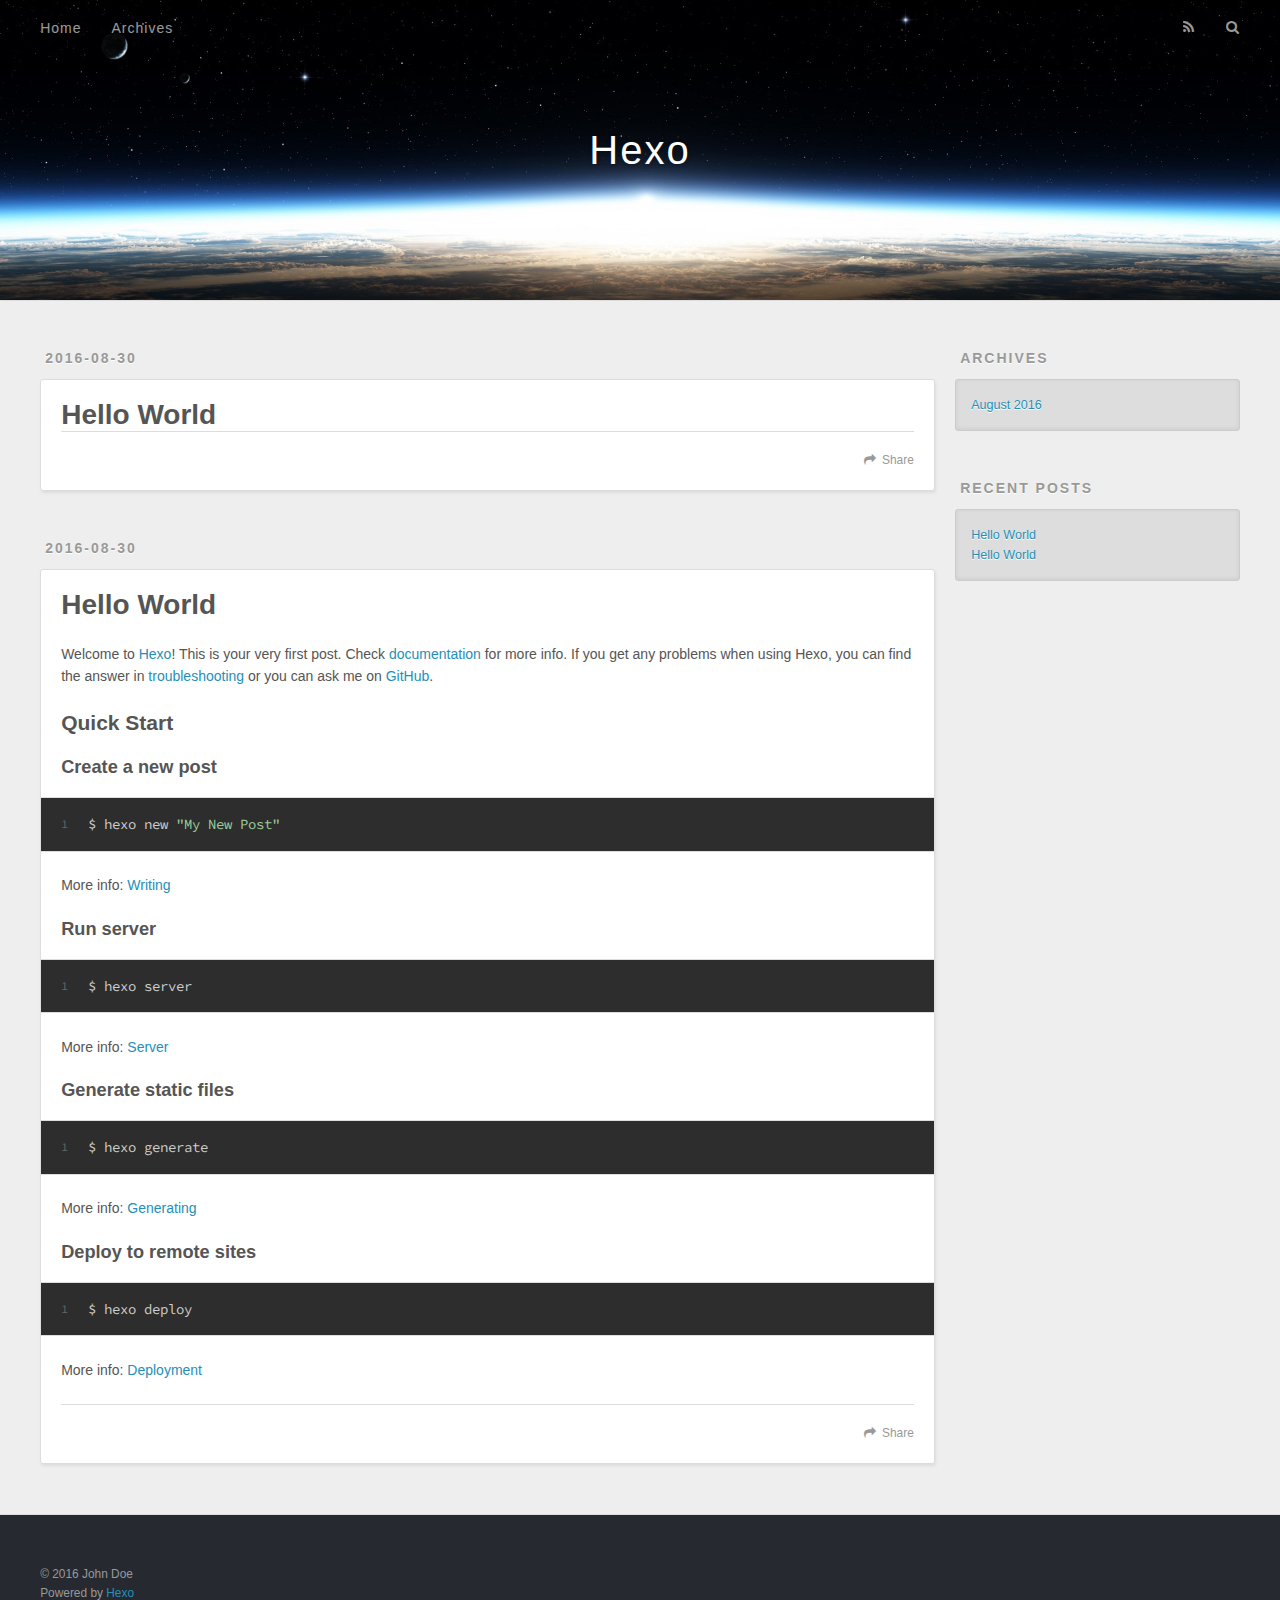
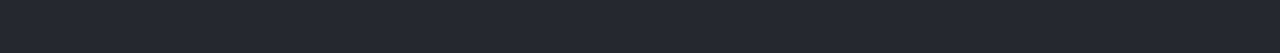
<file: index.html>
<!DOCTYPE html>
<html>
<head>
  <meta charset="utf-8">
  
  <title>Hexo</title>
  <meta name="viewport" content="width=device-width, initial-scale=1, maximum-scale=1">
  <meta property="og:type" content="website">
<meta property="og:title" content="Hexo">
<meta property="og:url" content="salted-fish.github.io/index.html">
<meta property="og:site_name" content="Hexo">
<meta name="twitter:card" content="summary">
<meta name="twitter:title" content="Hexo">
  
    <link rel="alternate" href="/atom.xml" title="Hexo" type="application/atom+xml">
  
  
    <link rel="icon" href="/favicon.png">
  
  
    <link href="//fonts.googleapis.com/css?family=Source+Code+Pro" rel="stylesheet" type="text/css">
  
  <link rel="stylesheet" href="/css/style.css">
  

</head>

<body>
  <div id="container">
    <div id="wrap">
      <header id="header">
  <div id="banner"></div>
  <div id="header-outer" class="outer">
    <div id="header-title" class="inner">
      <h1 id="logo-wrap">
        <a href="/" id="logo">Hexo</a>
      </h1>
      
    </div>
    <div id="header-inner" class="inner">
      <nav id="main-nav">
        <a id="main-nav-toggle" class="nav-icon"></a>
        
          <a class="main-nav-link" href="/">Home</a>
        
          <a class="main-nav-link" href="/archives">Archives</a>
        
      </nav>
      <nav id="sub-nav">
        
          <a id="nav-rss-link" class="nav-icon" href="/atom.xml" title="RSS Feed"></a>
        
        <a id="nav-search-btn" class="nav-icon" title="Search"></a>
      </nav>
      <div id="search-form-wrap">
        <form action="//google.com/search" method="get" accept-charset="UTF-8" class="search-form"><input type="search" name="q" results="0" class="search-form-input" placeholder="Search"><button type="submit" class="search-form-submit">&#xF002;</button><input type="hidden" name="sitesearch" value="salted-fish.github.io"></form>
      </div>
    </div>
  </div>
</header>
      <div class="outer">
        <section id="main">
  
    <article id="post-Hello-World-0" class="article article-type-post" itemscope itemprop="blogPost">
  <div class="article-meta">
    <a href="/2016/08/30/Hello-World-0/" class="article-date">
  <time datetime="2016-08-30T01:55:27.000Z" itemprop="datePublished">2016-08-30</time>
</a>
    
  </div>
  <div class="article-inner">
    
    
      <header class="article-header">
        
  
    <h1 itemprop="name">
      <a class="article-title" href="/2016/08/30/Hello-World-0/">Hello World</a>
    </h1>
  

      </header>
    
    <div class="article-entry" itemprop="articleBody">
      
        
      
    </div>
    <footer class="article-footer">
      <a data-url="salted-fish.github.io/2016/08/30/Hello-World-0/" data-id="cisgtpl6y0001xkn5mdk5cqpq" class="article-share-link">Share</a>
      
      
    </footer>
  </div>
  
</article>


  
    <article id="post-hello-world" class="article article-type-post" itemscope itemprop="blogPost">
  <div class="article-meta">
    <a href="/2016/08/30/hello-world/" class="article-date">
  <time datetime="2016-08-30T01:51:09.473Z" itemprop="datePublished">2016-08-30</time>
</a>
    
  </div>
  <div class="article-inner">
    
    
      <header class="article-header">
        
  
    <h1 itemprop="name">
      <a class="article-title" href="/2016/08/30/hello-world/">Hello World</a>
    </h1>
  

      </header>
    
    <div class="article-entry" itemprop="articleBody">
      
        <p>Welcome to <a href="https://hexo.io/" target="_blank" rel="external">Hexo</a>! This is your very first post. Check <a href="https://hexo.io/docs/" target="_blank" rel="external">documentation</a> for more info. If you get any problems when using Hexo, you can find the answer in <a href="https://hexo.io/docs/troubleshooting.html" target="_blank" rel="external">troubleshooting</a> or you can ask me on <a href="https://github.com/hexojs/hexo/issues" target="_blank" rel="external">GitHub</a>.</p>
<h2 id="Quick-Start"><a href="#Quick-Start" class="headerlink" title="Quick Start"></a>Quick Start</h2><h3 id="Create-a-new-post"><a href="#Create-a-new-post" class="headerlink" title="Create a new post"></a>Create a new post</h3><figure class="highlight bash"><table><tr><td class="gutter"><pre><div class="line">1</div></pre></td><td class="code"><pre><div class="line">$ hexo new <span class="string">"My New Post"</span></div></pre></td></tr></table></figure>
<p>More info: <a href="https://hexo.io/docs/writing.html" target="_blank" rel="external">Writing</a></p>
<h3 id="Run-server"><a href="#Run-server" class="headerlink" title="Run server"></a>Run server</h3><figure class="highlight bash"><table><tr><td class="gutter"><pre><div class="line">1</div></pre></td><td class="code"><pre><div class="line">$ hexo server</div></pre></td></tr></table></figure>
<p>More info: <a href="https://hexo.io/docs/server.html" target="_blank" rel="external">Server</a></p>
<h3 id="Generate-static-files"><a href="#Generate-static-files" class="headerlink" title="Generate static files"></a>Generate static files</h3><figure class="highlight bash"><table><tr><td class="gutter"><pre><div class="line">1</div></pre></td><td class="code"><pre><div class="line">$ hexo generate</div></pre></td></tr></table></figure>
<p>More info: <a href="https://hexo.io/docs/generating.html" target="_blank" rel="external">Generating</a></p>
<h3 id="Deploy-to-remote-sites"><a href="#Deploy-to-remote-sites" class="headerlink" title="Deploy to remote sites"></a>Deploy to remote sites</h3><figure class="highlight bash"><table><tr><td class="gutter"><pre><div class="line">1</div></pre></td><td class="code"><pre><div class="line">$ hexo deploy</div></pre></td></tr></table></figure>
<p>More info: <a href="https://hexo.io/docs/deployment.html" target="_blank" rel="external">Deployment</a></p>

      
    </div>
    <footer class="article-footer">
      <a data-url="salted-fish.github.io/2016/08/30/hello-world/" data-id="cisgtpl6o0000xkn5bf5t3ayw" class="article-share-link">Share</a>
      
      
    </footer>
  </div>
  
</article>


  

</section>
        
          <aside id="sidebar">
  
    

  
    

  
    
  
    
  <div class="widget-wrap">
    <h3 class="widget-title">Archives</h3>
    <div class="widget">
      <ul class="archive-list"><li class="archive-list-item"><a class="archive-list-link" href="/archives/2016/08/">August 2016</a></li></ul>
    </div>
  </div>


  
    
  <div class="widget-wrap">
    <h3 class="widget-title">Recent Posts</h3>
    <div class="widget">
      <ul>
        
          <li>
            <a href="/2016/08/30/Hello-World-0/">Hello World</a>
          </li>
        
          <li>
            <a href="/2016/08/30/hello-world/">Hello World</a>
          </li>
        
      </ul>
    </div>
  </div>

  
</aside>
        
      </div>
      <footer id="footer">
  
  <div class="outer">
    <div id="footer-info" class="inner">
      &copy; 2016 John Doe<br>
      Powered by <a href="http://hexo.io/" target="_blank">Hexo</a>
    </div>
  </div>
</footer>
    </div>
    <nav id="mobile-nav">
  
    <a href="/" class="mobile-nav-link">Home</a>
  
    <a href="/archives" class="mobile-nav-link">Archives</a>
  
</nav>
    

<script src="//ajax.googleapis.com/ajax/libs/jquery/2.0.3/jquery.min.js"></script>


  <link rel="stylesheet" href="/fancybox/jquery.fancybox.css">
  <script src="/fancybox/jquery.fancybox.pack.js"></script>


<script src="/js/script.js"></script>

  </div>
</body>
</html>
</file>
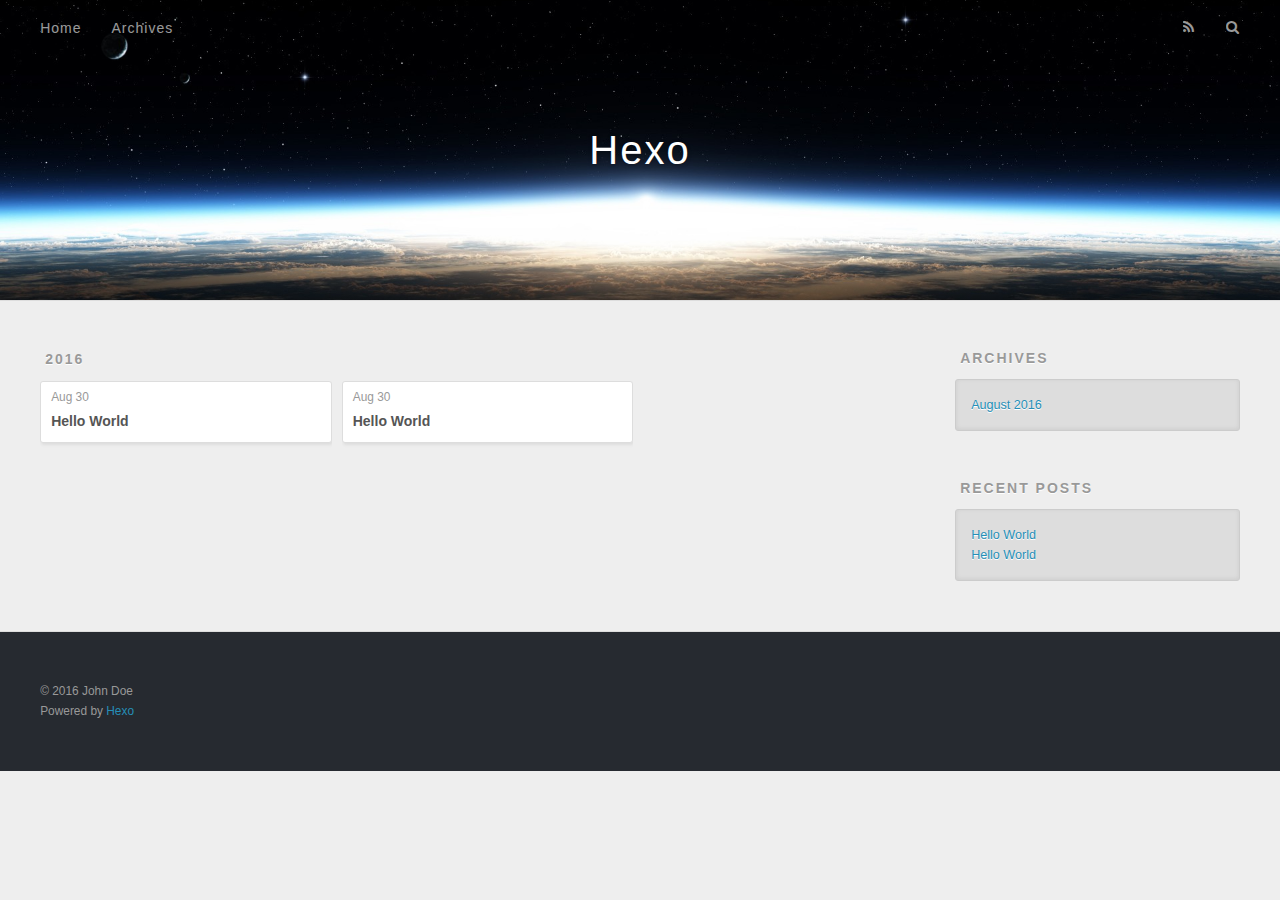
<file: archives/index.html>
<!DOCTYPE html>
<html>
<head>
  <meta charset="utf-8">
  
  <title>Archives | Hexo</title>
  <meta name="viewport" content="width=device-width, initial-scale=1, maximum-scale=1">
  <meta property="og:type" content="website">
<meta property="og:title" content="Hexo">
<meta property="og:url" content="salted-fish.github.io/archives/index.html">
<meta property="og:site_name" content="Hexo">
<meta name="twitter:card" content="summary">
<meta name="twitter:title" content="Hexo">
  
    <link rel="alternate" href="/atom.xml" title="Hexo" type="application/atom+xml">
  
  
    <link rel="icon" href="/favicon.png">
  
  
    <link href="//fonts.googleapis.com/css?family=Source+Code+Pro" rel="stylesheet" type="text/css">
  
  <link rel="stylesheet" href="/css/style.css">
  

</head>

<body>
  <div id="container">
    <div id="wrap">
      <header id="header">
  <div id="banner"></div>
  <div id="header-outer" class="outer">
    <div id="header-title" class="inner">
      <h1 id="logo-wrap">
        <a href="/" id="logo">Hexo</a>
      </h1>
      
    </div>
    <div id="header-inner" class="inner">
      <nav id="main-nav">
        <a id="main-nav-toggle" class="nav-icon"></a>
        
          <a class="main-nav-link" href="/">Home</a>
        
          <a class="main-nav-link" href="/archives">Archives</a>
        
      </nav>
      <nav id="sub-nav">
        
          <a id="nav-rss-link" class="nav-icon" href="/atom.xml" title="RSS Feed"></a>
        
        <a id="nav-search-btn" class="nav-icon" title="Search"></a>
      </nav>
      <div id="search-form-wrap">
        <form action="//google.com/search" method="get" accept-charset="UTF-8" class="search-form"><input type="search" name="q" results="0" class="search-form-input" placeholder="Search"><button type="submit" class="search-form-submit">&#xF002;</button><input type="hidden" name="sitesearch" value="salted-fish.github.io"></form>
      </div>
    </div>
  </div>
</header>
      <div class="outer">
        <section id="main">
  
  
    
    
      
      
      <section class="archives-wrap">
        <div class="archive-year-wrap">
          <a href="/archives/2016" class="archive-year">2016</a>
        </div>
        <div class="archives">
    
    <article class="archive-article archive-type-post">
  <div class="archive-article-inner">
    <header class="archive-article-header">
      <a href="/2016/08/30/Hello-World-0/" class="archive-article-date">
  <time datetime="2016-08-30T01:55:27.000Z" itemprop="datePublished">Aug 30</time>
</a>
      
  
    <h1 itemprop="name">
      <a class="archive-article-title" href="/2016/08/30/Hello-World-0/">Hello World</a>
    </h1>
  

    </header>
  </div>
</article>
  
    
    
    <article class="archive-article archive-type-post">
  <div class="archive-article-inner">
    <header class="archive-article-header">
      <a href="/2016/08/30/hello-world/" class="archive-article-date">
  <time datetime="2016-08-30T01:51:09.473Z" itemprop="datePublished">Aug 30</time>
</a>
      
  
    <h1 itemprop="name">
      <a class="archive-article-title" href="/2016/08/30/hello-world/">Hello World</a>
    </h1>
  

    </header>
  </div>
</article>
  
  
    </div></section>
  

</section>
        
          <aside id="sidebar">
  
    

  
    

  
    
  
    
  <div class="widget-wrap">
    <h3 class="widget-title">Archives</h3>
    <div class="widget">
      <ul class="archive-list"><li class="archive-list-item"><a class="archive-list-link" href="/archives/2016/08/">August 2016</a></li></ul>
    </div>
  </div>


  
    
  <div class="widget-wrap">
    <h3 class="widget-title">Recent Posts</h3>
    <div class="widget">
      <ul>
        
          <li>
            <a href="/2016/08/30/Hello-World-0/">Hello World</a>
          </li>
        
          <li>
            <a href="/2016/08/30/hello-world/">Hello World</a>
          </li>
        
      </ul>
    </div>
  </div>

  
</aside>
        
      </div>
      <footer id="footer">
  
  <div class="outer">
    <div id="footer-info" class="inner">
      &copy; 2016 John Doe<br>
      Powered by <a href="http://hexo.io/" target="_blank">Hexo</a>
    </div>
  </div>
</footer>
    </div>
    <nav id="mobile-nav">
  
    <a href="/" class="mobile-nav-link">Home</a>
  
    <a href="/archives" class="mobile-nav-link">Archives</a>
  
</nav>
    

<script src="//ajax.googleapis.com/ajax/libs/jquery/2.0.3/jquery.min.js"></script>


  <link rel="stylesheet" href="/fancybox/jquery.fancybox.css">
  <script src="/fancybox/jquery.fancybox.pack.js"></script>


<script src="/js/script.js"></script>

  </div>
</body>
</html>
</file>
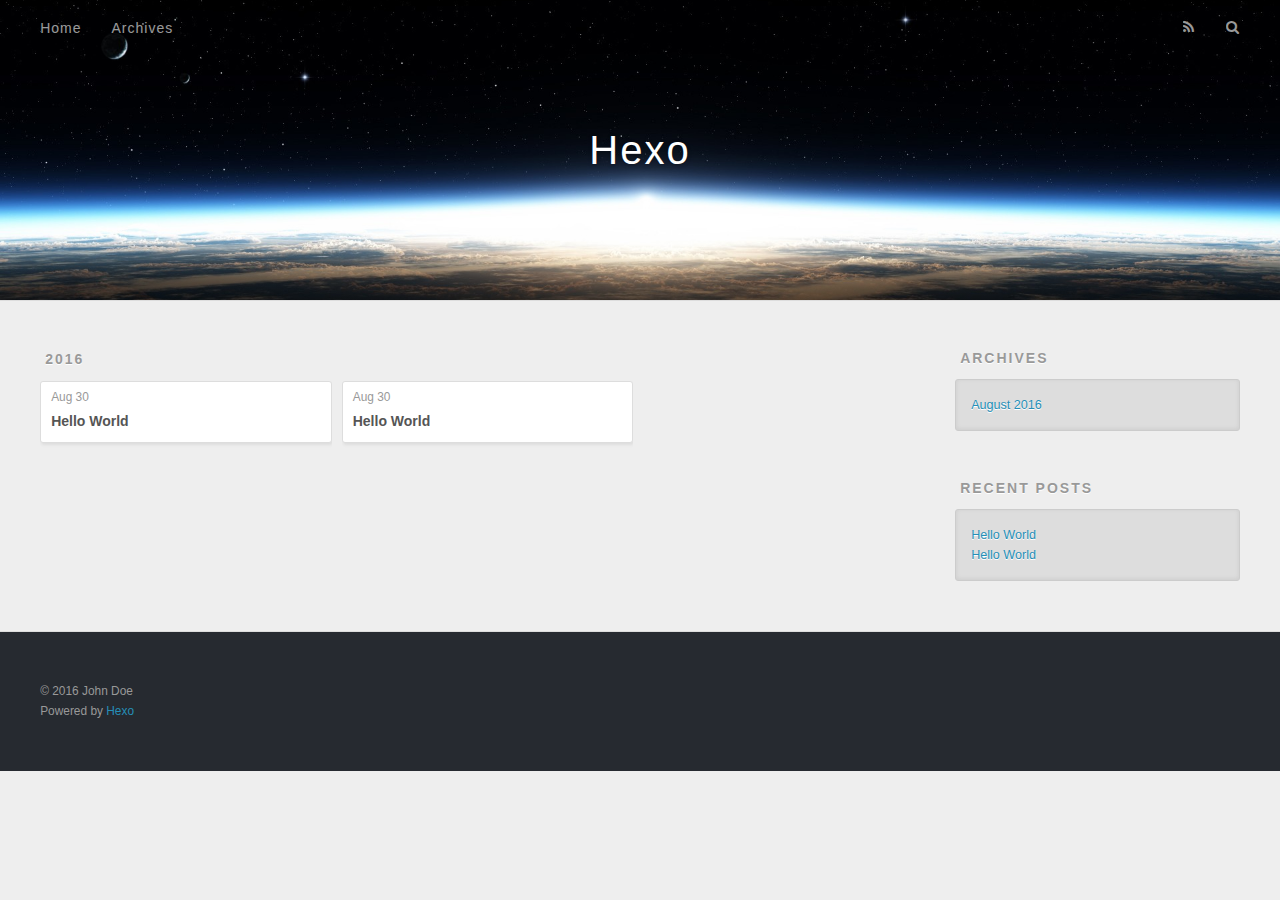
<file: archives/2016/index.html>
<!DOCTYPE html>
<html>
<head>
  <meta charset="utf-8">
  
  <title>Archives: 2016 | Hexo</title>
  <meta name="viewport" content="width=device-width, initial-scale=1, maximum-scale=1">
  <meta property="og:type" content="website">
<meta property="og:title" content="Hexo">
<meta property="og:url" content="salted-fish.github.io/archives/2016/index.html">
<meta property="og:site_name" content="Hexo">
<meta name="twitter:card" content="summary">
<meta name="twitter:title" content="Hexo">
  
    <link rel="alternate" href="/atom.xml" title="Hexo" type="application/atom+xml">
  
  
    <link rel="icon" href="/favicon.png">
  
  
    <link href="//fonts.googleapis.com/css?family=Source+Code+Pro" rel="stylesheet" type="text/css">
  
  <link rel="stylesheet" href="/css/style.css">
  

</head>

<body>
  <div id="container">
    <div id="wrap">
      <header id="header">
  <div id="banner"></div>
  <div id="header-outer" class="outer">
    <div id="header-title" class="inner">
      <h1 id="logo-wrap">
        <a href="/" id="logo">Hexo</a>
      </h1>
      
    </div>
    <div id="header-inner" class="inner">
      <nav id="main-nav">
        <a id="main-nav-toggle" class="nav-icon"></a>
        
          <a class="main-nav-link" href="/">Home</a>
        
          <a class="main-nav-link" href="/archives">Archives</a>
        
      </nav>
      <nav id="sub-nav">
        
          <a id="nav-rss-link" class="nav-icon" href="/atom.xml" title="RSS Feed"></a>
        
        <a id="nav-search-btn" class="nav-icon" title="Search"></a>
      </nav>
      <div id="search-form-wrap">
        <form action="//google.com/search" method="get" accept-charset="UTF-8" class="search-form"><input type="search" name="q" results="0" class="search-form-input" placeholder="Search"><button type="submit" class="search-form-submit">&#xF002;</button><input type="hidden" name="sitesearch" value="salted-fish.github.io"></form>
      </div>
    </div>
  </div>
</header>
      <div class="outer">
        <section id="main">
  
  
    
    
      
      
      <section class="archives-wrap">
        <div class="archive-year-wrap">
          <a href="/archives/2016" class="archive-year">2016</a>
        </div>
        <div class="archives">
    
    <article class="archive-article archive-type-post">
  <div class="archive-article-inner">
    <header class="archive-article-header">
      <a href="/2016/08/30/Hello-World-0/" class="archive-article-date">
  <time datetime="2016-08-30T01:55:27.000Z" itemprop="datePublished">Aug 30</time>
</a>
      
  
    <h1 itemprop="name">
      <a class="archive-article-title" href="/2016/08/30/Hello-World-0/">Hello World</a>
    </h1>
  

    </header>
  </div>
</article>
  
    
    
    <article class="archive-article archive-type-post">
  <div class="archive-article-inner">
    <header class="archive-article-header">
      <a href="/2016/08/30/hello-world/" class="archive-article-date">
  <time datetime="2016-08-30T01:51:09.473Z" itemprop="datePublished">Aug 30</time>
</a>
      
  
    <h1 itemprop="name">
      <a class="archive-article-title" href="/2016/08/30/hello-world/">Hello World</a>
    </h1>
  

    </header>
  </div>
</article>
  
  
    </div></section>
  

</section>
        
          <aside id="sidebar">
  
    

  
    

  
    
  
    
  <div class="widget-wrap">
    <h3 class="widget-title">Archives</h3>
    <div class="widget">
      <ul class="archive-list"><li class="archive-list-item"><a class="archive-list-link" href="/archives/2016/08/">August 2016</a></li></ul>
    </div>
  </div>


  
    
  <div class="widget-wrap">
    <h3 class="widget-title">Recent Posts</h3>
    <div class="widget">
      <ul>
        
          <li>
            <a href="/2016/08/30/Hello-World-0/">Hello World</a>
          </li>
        
          <li>
            <a href="/2016/08/30/hello-world/">Hello World</a>
          </li>
        
      </ul>
    </div>
  </div>

  
</aside>
        
      </div>
      <footer id="footer">
  
  <div class="outer">
    <div id="footer-info" class="inner">
      &copy; 2016 John Doe<br>
      Powered by <a href="http://hexo.io/" target="_blank">Hexo</a>
    </div>
  </div>
</footer>
    </div>
    <nav id="mobile-nav">
  
    <a href="/" class="mobile-nav-link">Home</a>
  
    <a href="/archives" class="mobile-nav-link">Archives</a>
  
</nav>
    

<script src="//ajax.googleapis.com/ajax/libs/jquery/2.0.3/jquery.min.js"></script>


  <link rel="stylesheet" href="/fancybox/jquery.fancybox.css">
  <script src="/fancybox/jquery.fancybox.pack.js"></script>


<script src="/js/script.js"></script>

  </div>
</body>
</html>
</file>
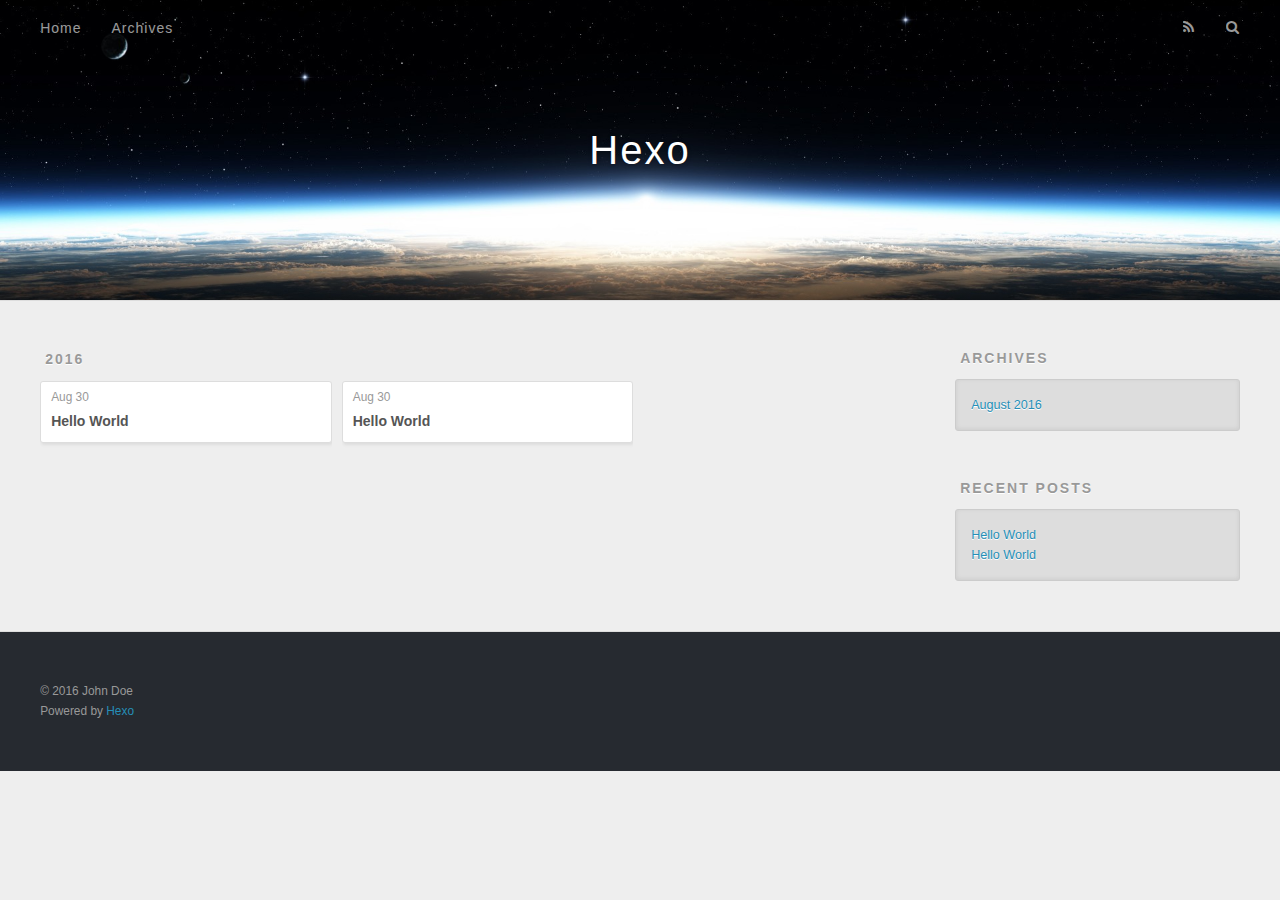
<file: archives/2016/08/index.html>
<!DOCTYPE html>
<html>
<head>
  <meta charset="utf-8">
  
  <title>Archives: 2016/8 | Hexo</title>
  <meta name="viewport" content="width=device-width, initial-scale=1, maximum-scale=1">
  <meta property="og:type" content="website">
<meta property="og:title" content="Hexo">
<meta property="og:url" content="salted-fish.github.io/archives/2016/08/index.html">
<meta property="og:site_name" content="Hexo">
<meta name="twitter:card" content="summary">
<meta name="twitter:title" content="Hexo">
  
    <link rel="alternate" href="/atom.xml" title="Hexo" type="application/atom+xml">
  
  
    <link rel="icon" href="/favicon.png">
  
  
    <link href="//fonts.googleapis.com/css?family=Source+Code+Pro" rel="stylesheet" type="text/css">
  
  <link rel="stylesheet" href="/css/style.css">
  

</head>

<body>
  <div id="container">
    <div id="wrap">
      <header id="header">
  <div id="banner"></div>
  <div id="header-outer" class="outer">
    <div id="header-title" class="inner">
      <h1 id="logo-wrap">
        <a href="/" id="logo">Hexo</a>
      </h1>
      
    </div>
    <div id="header-inner" class="inner">
      <nav id="main-nav">
        <a id="main-nav-toggle" class="nav-icon"></a>
        
          <a class="main-nav-link" href="/">Home</a>
        
          <a class="main-nav-link" href="/archives">Archives</a>
        
      </nav>
      <nav id="sub-nav">
        
          <a id="nav-rss-link" class="nav-icon" href="/atom.xml" title="RSS Feed"></a>
        
        <a id="nav-search-btn" class="nav-icon" title="Search"></a>
      </nav>
      <div id="search-form-wrap">
        <form action="//google.com/search" method="get" accept-charset="UTF-8" class="search-form"><input type="search" name="q" results="0" class="search-form-input" placeholder="Search"><button type="submit" class="search-form-submit">&#xF002;</button><input type="hidden" name="sitesearch" value="salted-fish.github.io"></form>
      </div>
    </div>
  </div>
</header>
      <div class="outer">
        <section id="main">
  
  
    
    
      
      
      <section class="archives-wrap">
        <div class="archive-year-wrap">
          <a href="/archives/2016" class="archive-year">2016</a>
        </div>
        <div class="archives">
    
    <article class="archive-article archive-type-post">
  <div class="archive-article-inner">
    <header class="archive-article-header">
      <a href="/2016/08/30/Hello-World-0/" class="archive-article-date">
  <time datetime="2016-08-30T01:55:27.000Z" itemprop="datePublished">Aug 30</time>
</a>
      
  
    <h1 itemprop="name">
      <a class="archive-article-title" href="/2016/08/30/Hello-World-0/">Hello World</a>
    </h1>
  

    </header>
  </div>
</article>
  
    
    
    <article class="archive-article archive-type-post">
  <div class="archive-article-inner">
    <header class="archive-article-header">
      <a href="/2016/08/30/hello-world/" class="archive-article-date">
  <time datetime="2016-08-30T01:51:09.473Z" itemprop="datePublished">Aug 30</time>
</a>
      
  
    <h1 itemprop="name">
      <a class="archive-article-title" href="/2016/08/30/hello-world/">Hello World</a>
    </h1>
  

    </header>
  </div>
</article>
  
  
    </div></section>
  

</section>
        
          <aside id="sidebar">
  
    

  
    

  
    
  
    
  <div class="widget-wrap">
    <h3 class="widget-title">Archives</h3>
    <div class="widget">
      <ul class="archive-list"><li class="archive-list-item"><a class="archive-list-link" href="/archives/2016/08/">August 2016</a></li></ul>
    </div>
  </div>


  
    
  <div class="widget-wrap">
    <h3 class="widget-title">Recent Posts</h3>
    <div class="widget">
      <ul>
        
          <li>
            <a href="/2016/08/30/Hello-World-0/">Hello World</a>
          </li>
        
          <li>
            <a href="/2016/08/30/hello-world/">Hello World</a>
          </li>
        
      </ul>
    </div>
  </div>

  
</aside>
        
      </div>
      <footer id="footer">
  
  <div class="outer">
    <div id="footer-info" class="inner">
      &copy; 2016 John Doe<br>
      Powered by <a href="http://hexo.io/" target="_blank">Hexo</a>
    </div>
  </div>
</footer>
    </div>
    <nav id="mobile-nav">
  
    <a href="/" class="mobile-nav-link">Home</a>
  
    <a href="/archives" class="mobile-nav-link">Archives</a>
  
</nav>
    

<script src="//ajax.googleapis.com/ajax/libs/jquery/2.0.3/jquery.min.js"></script>


  <link rel="stylesheet" href="/fancybox/jquery.fancybox.css">
  <script src="/fancybox/jquery.fancybox.pack.js"></script>


<script src="/js/script.js"></script>

  </div>
</body>
</html>
</file>
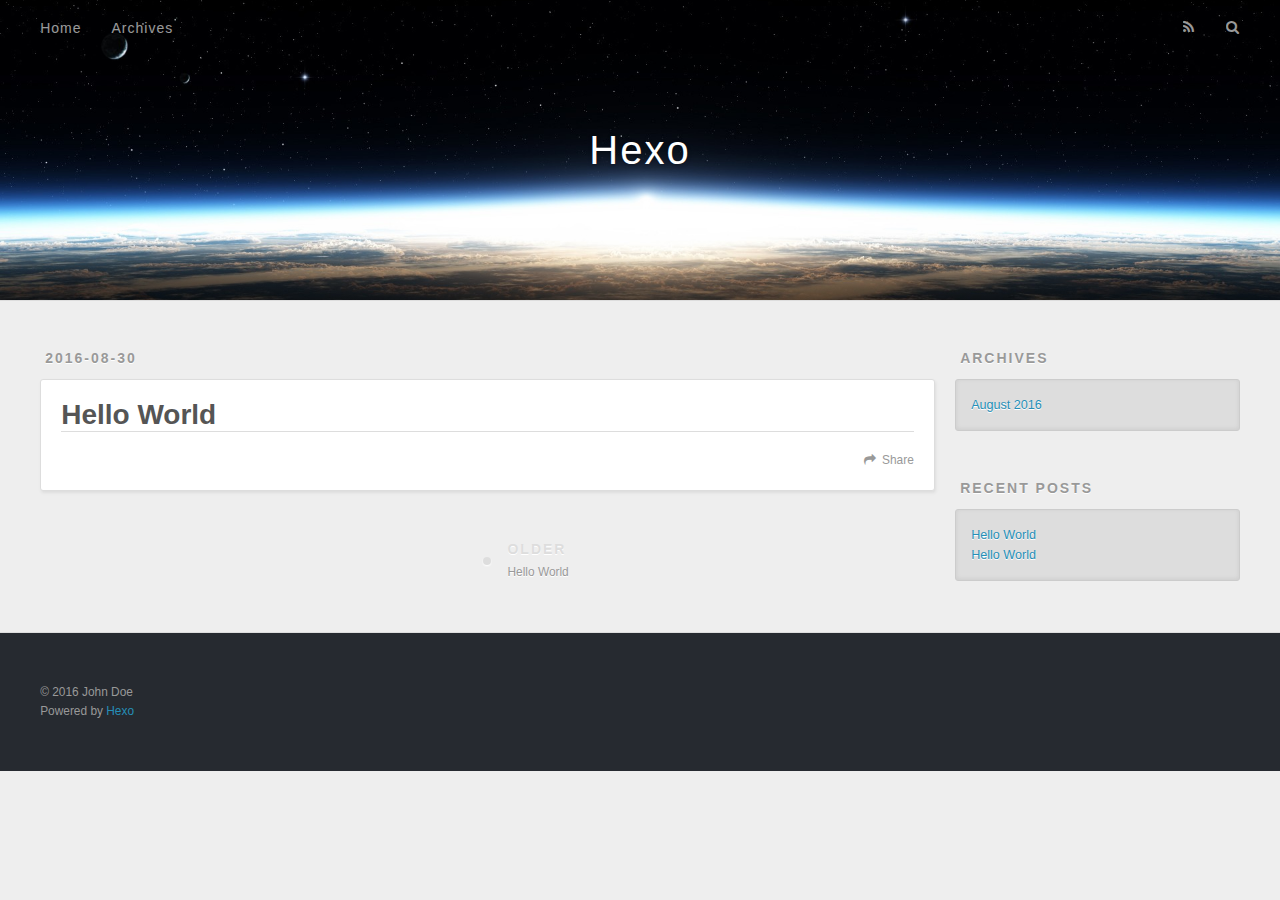
<file: 2016/08/30/Hello-World-0/index.html>
<!DOCTYPE html>
<html>
<head>
  <meta charset="utf-8">
  
  <title>Hello World | Hexo</title>
  <meta name="viewport" content="width=device-width, initial-scale=1, maximum-scale=1">
  <meta property="og:type" content="article">
<meta property="og:title" content="Hello World">
<meta property="og:url" content="salted-fish.github.io/2016/08/30/Hello-World-0/index.html">
<meta property="og:site_name" content="Hexo">
<meta property="og:updated_time" content="2016-08-30T01:55:27.956Z">
<meta name="twitter:card" content="summary">
<meta name="twitter:title" content="Hello World">
  
    <link rel="alternate" href="/atom.xml" title="Hexo" type="application/atom+xml">
  
  
    <link rel="icon" href="/favicon.png">
  
  
    <link href="//fonts.googleapis.com/css?family=Source+Code+Pro" rel="stylesheet" type="text/css">
  
  <link rel="stylesheet" href="/css/style.css">
  

</head>

<body>
  <div id="container">
    <div id="wrap">
      <header id="header">
  <div id="banner"></div>
  <div id="header-outer" class="outer">
    <div id="header-title" class="inner">
      <h1 id="logo-wrap">
        <a href="/" id="logo">Hexo</a>
      </h1>
      
    </div>
    <div id="header-inner" class="inner">
      <nav id="main-nav">
        <a id="main-nav-toggle" class="nav-icon"></a>
        
          <a class="main-nav-link" href="/">Home</a>
        
          <a class="main-nav-link" href="/archives">Archives</a>
        
      </nav>
      <nav id="sub-nav">
        
          <a id="nav-rss-link" class="nav-icon" href="/atom.xml" title="RSS Feed"></a>
        
        <a id="nav-search-btn" class="nav-icon" title="Search"></a>
      </nav>
      <div id="search-form-wrap">
        <form action="//google.com/search" method="get" accept-charset="UTF-8" class="search-form"><input type="search" name="q" results="0" class="search-form-input" placeholder="Search"><button type="submit" class="search-form-submit">&#xF002;</button><input type="hidden" name="sitesearch" value="salted-fish.github.io"></form>
      </div>
    </div>
  </div>
</header>
      <div class="outer">
        <section id="main"><article id="post-Hello-World-0" class="article article-type-post" itemscope itemprop="blogPost">
  <div class="article-meta">
    <a href="/2016/08/30/Hello-World-0/" class="article-date">
  <time datetime="2016-08-30T01:55:27.000Z" itemprop="datePublished">2016-08-30</time>
</a>
    
  </div>
  <div class="article-inner">
    
    
      <header class="article-header">
        
  
    <h1 class="article-title" itemprop="name">
      Hello World
    </h1>
  

      </header>
    
    <div class="article-entry" itemprop="articleBody">
      
        
      
    </div>
    <footer class="article-footer">
      <a data-url="salted-fish.github.io/2016/08/30/Hello-World-0/" data-id="cisgtpl6y0001xkn5mdk5cqpq" class="article-share-link">Share</a>
      
      
    </footer>
  </div>
  
    
<nav id="article-nav">
  
  
    <a href="/2016/08/30/hello-world/" id="article-nav-older" class="article-nav-link-wrap">
      <strong class="article-nav-caption">Older</strong>
      <div class="article-nav-title">Hello World</div>
    </a>
  
</nav>

  
</article>

</section>
        
          <aside id="sidebar">
  
    

  
    

  
    
  
    
  <div class="widget-wrap">
    <h3 class="widget-title">Archives</h3>
    <div class="widget">
      <ul class="archive-list"><li class="archive-list-item"><a class="archive-list-link" href="/archives/2016/08/">August 2016</a></li></ul>
    </div>
  </div>


  
    
  <div class="widget-wrap">
    <h3 class="widget-title">Recent Posts</h3>
    <div class="widget">
      <ul>
        
          <li>
            <a href="/2016/08/30/Hello-World-0/">Hello World</a>
          </li>
        
          <li>
            <a href="/2016/08/30/hello-world/">Hello World</a>
          </li>
        
      </ul>
    </div>
  </div>

  
</aside>
        
      </div>
      <footer id="footer">
  
  <div class="outer">
    <div id="footer-info" class="inner">
      &copy; 2016 John Doe<br>
      Powered by <a href="http://hexo.io/" target="_blank">Hexo</a>
    </div>
  </div>
</footer>
    </div>
    <nav id="mobile-nav">
  
    <a href="/" class="mobile-nav-link">Home</a>
  
    <a href="/archives" class="mobile-nav-link">Archives</a>
  
</nav>
    

<script src="//ajax.googleapis.com/ajax/libs/jquery/2.0.3/jquery.min.js"></script>


  <link rel="stylesheet" href="/fancybox/jquery.fancybox.css">
  <script src="/fancybox/jquery.fancybox.pack.js"></script>


<script src="/js/script.js"></script>

  </div>
</body>
</html>
</file>
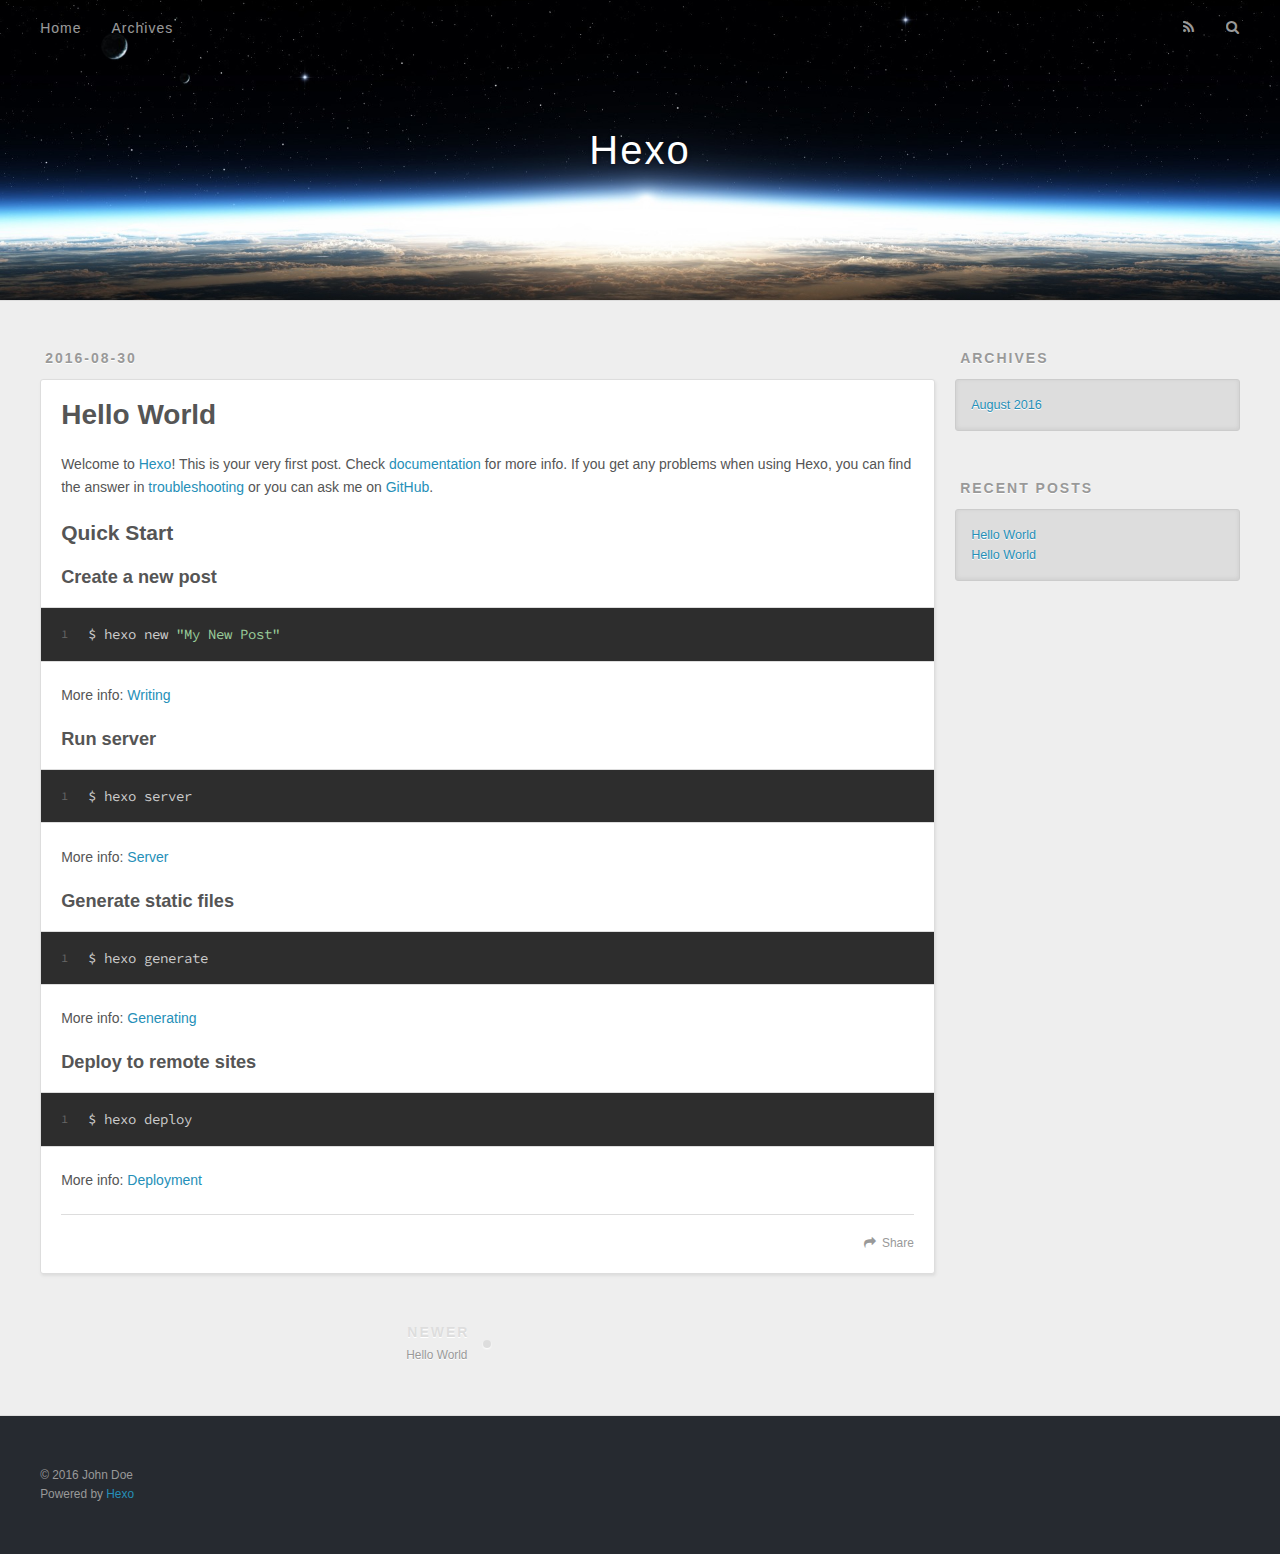
<file: 2016/08/30/hello-world/index.html>
<!DOCTYPE html>
<html>
<head>
  <meta charset="utf-8">
  
  <title>Hello World | Hexo</title>
  <meta name="viewport" content="width=device-width, initial-scale=1, maximum-scale=1">
  <meta name="description" content="Welcome to Hexo! This is your very first post. Check documentation for more info. If you get any problems when using Hexo, you can find the answer in troubleshooting or you can ask me on GitHub.
Quick">
<meta property="og:type" content="article">
<meta property="og:title" content="Hello World">
<meta property="og:url" content="salted-fish.github.io/2016/08/30/hello-world/index.html">
<meta property="og:site_name" content="Hexo">
<meta property="og:description" content="Welcome to Hexo! This is your very first post. Check documentation for more info. If you get any problems when using Hexo, you can find the answer in troubleshooting or you can ask me on GitHub.
Quick">
<meta property="og:updated_time" content="2016-08-30T01:51:09.473Z">
<meta name="twitter:card" content="summary">
<meta name="twitter:title" content="Hello World">
<meta name="twitter:description" content="Welcome to Hexo! This is your very first post. Check documentation for more info. If you get any problems when using Hexo, you can find the answer in troubleshooting or you can ask me on GitHub.
Quick">
  
    <link rel="alternate" href="/atom.xml" title="Hexo" type="application/atom+xml">
  
  
    <link rel="icon" href="/favicon.png">
  
  
    <link href="//fonts.googleapis.com/css?family=Source+Code+Pro" rel="stylesheet" type="text/css">
  
  <link rel="stylesheet" href="/css/style.css">
  

</head>

<body>
  <div id="container">
    <div id="wrap">
      <header id="header">
  <div id="banner"></div>
  <div id="header-outer" class="outer">
    <div id="header-title" class="inner">
      <h1 id="logo-wrap">
        <a href="/" id="logo">Hexo</a>
      </h1>
      
    </div>
    <div id="header-inner" class="inner">
      <nav id="main-nav">
        <a id="main-nav-toggle" class="nav-icon"></a>
        
          <a class="main-nav-link" href="/">Home</a>
        
          <a class="main-nav-link" href="/archives">Archives</a>
        
      </nav>
      <nav id="sub-nav">
        
          <a id="nav-rss-link" class="nav-icon" href="/atom.xml" title="RSS Feed"></a>
        
        <a id="nav-search-btn" class="nav-icon" title="Search"></a>
      </nav>
      <div id="search-form-wrap">
        <form action="//google.com/search" method="get" accept-charset="UTF-8" class="search-form"><input type="search" name="q" results="0" class="search-form-input" placeholder="Search"><button type="submit" class="search-form-submit">&#xF002;</button><input type="hidden" name="sitesearch" value="salted-fish.github.io"></form>
      </div>
    </div>
  </div>
</header>
      <div class="outer">
        <section id="main"><article id="post-hello-world" class="article article-type-post" itemscope itemprop="blogPost">
  <div class="article-meta">
    <a href="/2016/08/30/hello-world/" class="article-date">
  <time datetime="2016-08-30T01:51:09.473Z" itemprop="datePublished">2016-08-30</time>
</a>
    
  </div>
  <div class="article-inner">
    
    
      <header class="article-header">
        
  
    <h1 class="article-title" itemprop="name">
      Hello World
    </h1>
  

      </header>
    
    <div class="article-entry" itemprop="articleBody">
      
        <p>Welcome to <a href="https://hexo.io/" target="_blank" rel="external">Hexo</a>! This is your very first post. Check <a href="https://hexo.io/docs/" target="_blank" rel="external">documentation</a> for more info. If you get any problems when using Hexo, you can find the answer in <a href="https://hexo.io/docs/troubleshooting.html" target="_blank" rel="external">troubleshooting</a> or you can ask me on <a href="https://github.com/hexojs/hexo/issues" target="_blank" rel="external">GitHub</a>.</p>
<h2 id="Quick-Start"><a href="#Quick-Start" class="headerlink" title="Quick Start"></a>Quick Start</h2><h3 id="Create-a-new-post"><a href="#Create-a-new-post" class="headerlink" title="Create a new post"></a>Create a new post</h3><figure class="highlight bash"><table><tr><td class="gutter"><pre><div class="line">1</div></pre></td><td class="code"><pre><div class="line">$ hexo new <span class="string">"My New Post"</span></div></pre></td></tr></table></figure>
<p>More info: <a href="https://hexo.io/docs/writing.html" target="_blank" rel="external">Writing</a></p>
<h3 id="Run-server"><a href="#Run-server" class="headerlink" title="Run server"></a>Run server</h3><figure class="highlight bash"><table><tr><td class="gutter"><pre><div class="line">1</div></pre></td><td class="code"><pre><div class="line">$ hexo server</div></pre></td></tr></table></figure>
<p>More info: <a href="https://hexo.io/docs/server.html" target="_blank" rel="external">Server</a></p>
<h3 id="Generate-static-files"><a href="#Generate-static-files" class="headerlink" title="Generate static files"></a>Generate static files</h3><figure class="highlight bash"><table><tr><td class="gutter"><pre><div class="line">1</div></pre></td><td class="code"><pre><div class="line">$ hexo generate</div></pre></td></tr></table></figure>
<p>More info: <a href="https://hexo.io/docs/generating.html" target="_blank" rel="external">Generating</a></p>
<h3 id="Deploy-to-remote-sites"><a href="#Deploy-to-remote-sites" class="headerlink" title="Deploy to remote sites"></a>Deploy to remote sites</h3><figure class="highlight bash"><table><tr><td class="gutter"><pre><div class="line">1</div></pre></td><td class="code"><pre><div class="line">$ hexo deploy</div></pre></td></tr></table></figure>
<p>More info: <a href="https://hexo.io/docs/deployment.html" target="_blank" rel="external">Deployment</a></p>

      
    </div>
    <footer class="article-footer">
      <a data-url="salted-fish.github.io/2016/08/30/hello-world/" data-id="cisgtpl6o0000xkn5bf5t3ayw" class="article-share-link">Share</a>
      
      
    </footer>
  </div>
  
    
<nav id="article-nav">
  
    <a href="/2016/08/30/Hello-World-0/" id="article-nav-newer" class="article-nav-link-wrap">
      <strong class="article-nav-caption">Newer</strong>
      <div class="article-nav-title">
        
          Hello World
        
      </div>
    </a>
  
  
</nav>

  
</article>

</section>
        
          <aside id="sidebar">
  
    

  
    

  
    
  
    
  <div class="widget-wrap">
    <h3 class="widget-title">Archives</h3>
    <div class="widget">
      <ul class="archive-list"><li class="archive-list-item"><a class="archive-list-link" href="/archives/2016/08/">August 2016</a></li></ul>
    </div>
  </div>


  
    
  <div class="widget-wrap">
    <h3 class="widget-title">Recent Posts</h3>
    <div class="widget">
      <ul>
        
          <li>
            <a href="/2016/08/30/Hello-World-0/">Hello World</a>
          </li>
        
          <li>
            <a href="/2016/08/30/hello-world/">Hello World</a>
          </li>
        
      </ul>
    </div>
  </div>

  
</aside>
        
      </div>
      <footer id="footer">
  
  <div class="outer">
    <div id="footer-info" class="inner">
      &copy; 2016 John Doe<br>
      Powered by <a href="http://hexo.io/" target="_blank">Hexo</a>
    </div>
  </div>
</footer>
    </div>
    <nav id="mobile-nav">
  
    <a href="/" class="mobile-nav-link">Home</a>
  
    <a href="/archives" class="mobile-nav-link">Archives</a>
  
</nav>
    

<script src="//ajax.googleapis.com/ajax/libs/jquery/2.0.3/jquery.min.js"></script>


  <link rel="stylesheet" href="/fancybox/jquery.fancybox.css">
  <script src="/fancybox/jquery.fancybox.pack.js"></script>


<script src="/js/script.js"></script>

  </div>
</body>
</html>
</file>
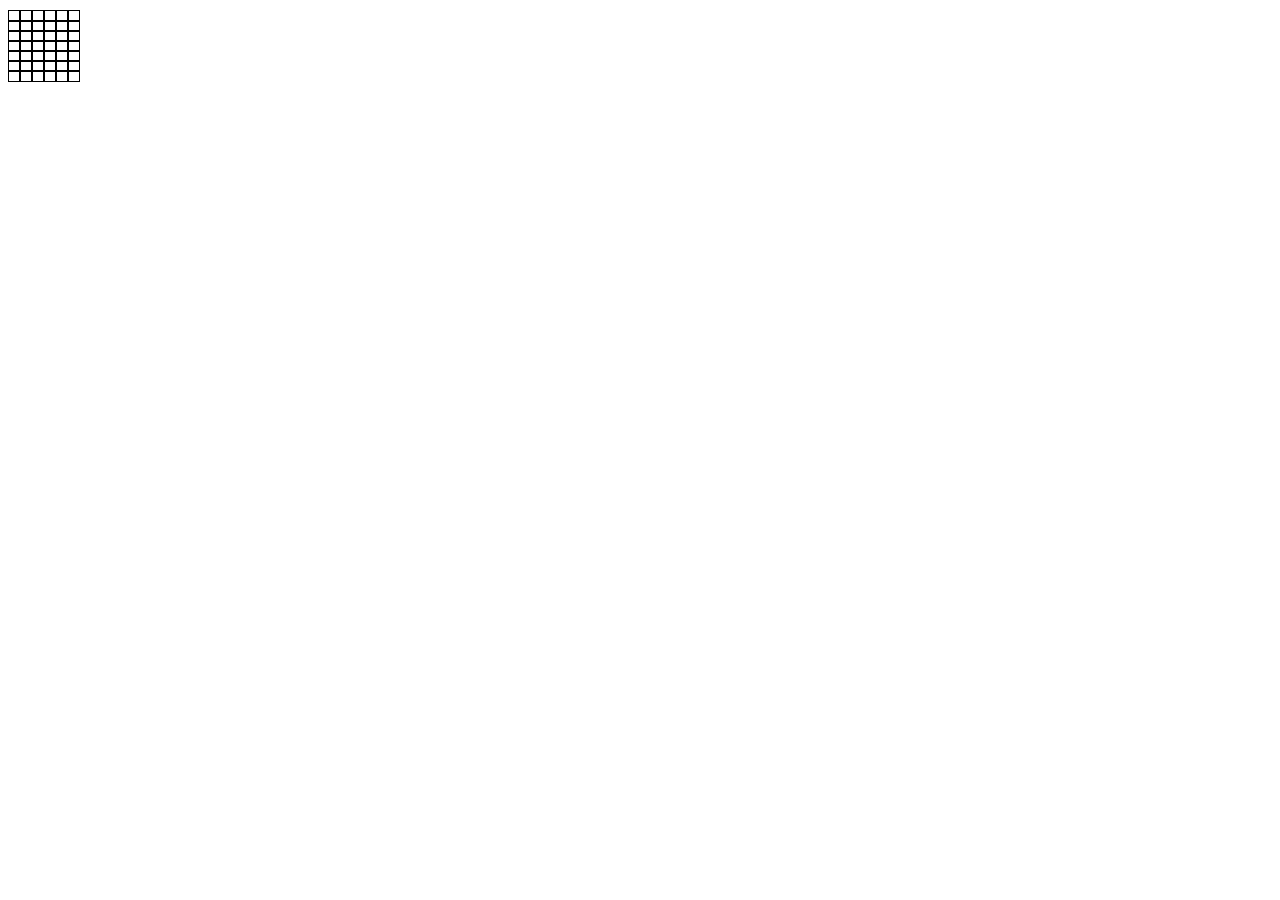
<file: link_game.html>
<!DOCTYPE html>
<html lang="en">
<head>
<style type="text/css">
  div.line {
    height: 10px;
  }
  div.box {
    display: inline-block;
    width: 10px;
    height: 10px;
    border: 0.5px solid black;
  }
  div.box.checked {
    border-color: red;
  }
  div.box.type1 {
    content: '1';
  }
</style>
<script type="text/javascript" src="jQuery/jquery-2.2.3.min.js"></script>
<script type="text/javascript">
	var gameMap;
	var rows = 7;
	var cols = 6;
	
	$(function() {
		gameMap = createGameMap();
		
		console.log(gameMap);
		createUI();
		
		$('#container').on('click', 'div.box', clickBox);
	});
	
	function Point(row, col) {
		this.row = row;
		this.col = col;
	}
	
	function Row(row, colMin, colMax) {
		this.row = row;
		this.colMin = colMin;
		this.colMax = colMax;
	}
	
	function Col(col, rowMin, rowMax) {
		this.col = col;
		this.rowMin = rowMin;
		this.rowMax = rowMax;
	}
	
	function searchLinkable() {
		var groupedPoints = getGroupedPoints();
		var pointPair;
		$.each(groupedPoints, function(idx, points) {
			for (var i=0; i<points.length; i++) {
				for (var j=i+1; j<points.length; j++) {
					if (isLinkable(points[i], points[j])) {
						pointPair = [points[i], points[j]];
						return false;
					}
				}
			}
		});
		if (pointPair) {
			return pointPair;
		}
		return false;
	}
	
	function getGroupedPoints() {
		var groupedPoints = {};
		for (var row = 1; row < getRows(); row++) {
			for (var col = 1; col < getCols(); col++) {
				var v = gameMap[row][col];
				if (v == 0) {
					continue;
				}
				
				if (!groupedPoints[v]) {
					groupedPoints[v] = [];
				}
				groupedPoints[v].push(new Point(row, col));
			}
		}
		return groupedPoints;
	}
	
	function createGameMap() {
		rlt = [];
		var randomPairs = getRandomPairs();
		for (var row = 0; row < rows; row++) {
			var rowArray = [];
			for (var col = 0; col < cols; col++) {
				if (row == 0 || col == 0 || row == rows-1 || col == cols-1) {
					rowArray.push(0);
				} else {
					rowArray.push(randomPairs.pop());
				}
			}
			rlt.push(rowArray);
		}
		return rlt;
	}
	
	function getRandomPairs() {
		var nums = [1, 2, 3, 4, 5];
		var counts = [4, 4, 6, 4, 2];
		
		var rlt = [];
		
		var sumCounts = 0;
		
		for (var i = 0; i < counts.length; i++) {
			sumCounts += counts[i];
		}
		
		for (var i = 0; i < sumCounts; i++) {
			var idx = parseInt(Math.random() * 5);
			while(counts[idx] == 0) {
				idx = (idx+1) % counts.length;
			}
			rlt.push(nums[idx]);
			counts[idx] = counts[idx]-1;
		}
		console.log(rlt);
		return rlt;
	}
	
	function getCols() {
		return cols;
	}
	
	function getRows() {
		return rows;
	}
	
	function isLinkable(point1, point2) {
		var v1 = getValue(point1);
		var v2 = getValue(point2);
		if (v1 != v2) {
			return false;
		}
		
		var row1 = getBlankRow(point1);
		var row2 = getBlankRow(point2);
		if (isBlankRowsLinkable(row1, row2)) {
			return true;
		}
		
		var col1 = getBlankCol(point1);
		var col2 = getBlankCol(point2);
		if (isBlankColsLinkable(col1, col2)) {
			return true;
		}
		return false;
	}
	
	function setZero(point1, point2) {
		gameMap[point1.row][point1.col] = 0;
		gameMap[point2.row][point2.col] = 0;
	}
	
	function isBlankRowsLinkable(row1, row2) {
		var colMin = row1.colMin>row2.colMin?row1.colMin:row2.colMin;
		var colMax = row1.colMax>row2.colMax?row2.colMax:row1.colMax;
		if (colMin>colMax) {
			return false;
		}
		var rowMin, rowMax;
		if (row1.row > row2.row) {
			rowMin = row2.row;
			rowMax = row1.row;
		} else {
			rowMin = row1.row;
			rowMax = row2.row;
		}
		
		if (rowMax - rowMin == 1) {
			return true;
		}
		
		for (var col = colMin; col <= colMax; col++) {
			var allBlank = true;
			for (var row = rowMin+1; row < rowMax; row++) {
				var v = getValue(new Point(row, col));
				if (v != 0) {
					allBlank = false;
					break;
				}
			}
			if (allBlank) {
				return true;
			}
		}
		
		return false;
	}
	
	function isBlankColsLinkable(col1, col2) {
		var rowMin = col1.rowMin>col2.rowMin?col1.rowMin:col2.rowMin;
		var rowMax = col1.rowMax>col2.rowMax?col2.rowMax:col1.rowMax;
		if (rowMin>rowMax) {
			return false;
		}
		var colMin, colMax;
		if (col1.col > col2.col) {
			colMin = col2.col;
			colMax = col1.col;
		} else {
			colMin = col1.col;
			colMax = col2.col;
		}
		
		if (colMax - colMin == 1) {
			return true;
		}
		
		for (var row = rowMin; row <= rowMax; row++) {
			var allBlank = true;
			for (var col = colMin+1; col < colMax; col++) {
				var v = getValue(new Point(row, col));
				if (v != 0) {
					allBlank = false;
					break;
				}
			}
			if (allBlank) {
				return true;
			}
		}
		
		return false;
	}
	
	function getBlankCol(point) {
		var col = point.col;
		var rowMin = point.row;
		var rowMax = point.row;
		for (var row = point.row+1; row < getRows(); row++) {
			var p = new Point(row, col);
			var v = getValue(p);
			if (v != 0) {
				break;
			}
			rowMax = row;
		}
		for (var row = point.row-1; row >= 0; row--) {
			var p = new Point(row, col);
			var v = getValue(p);
			if (v != 0) {
				break;
			}
			rowMin = row;
		}
		return new Col(col, rowMin, rowMax);
	}
	
	function getBlankRow(point) {
		var row = point.row;
		var colMin = point.col;
		var colMax = point.col;
		for (var col = point.col+1; col < getCols(); col++) {
			var p = new Point(row, col);
			var v = getValue(p);
			if (v != 0) {
				break;
			}
			colMax = col;
		}
		for (var col = point.col-1; col >= 0; col--) {
			var p = new Point(row, col);
			var v = getValue(p);
			if (v != 0) {
				break;
			}
			colMin = col;
		}
		return new Row(row, colMin, colMax);
	}
	
	function getValue(point) {
		return gameMap[point.row][point.col];
	}
	
	function createUI() {
		$('#container').empty();
		var lines = [];
		for (var row = 0; row < rows; row++) {
			var $line = $('<div class="line"></div>');
			for (var col = 0; col < cols; col++) {
				var $box = $('<div class="box"></div>');
				$box.data('row', row);
				$box.data('col', col);
				if (gameMap[row][col] != 0)
				$box.addClass('type' + gameMap[row][col]);
				$line.append($box);
			}
			lines.push($line);
		}
		$('#container').append(lines);
	}
	
	function clickBox() {
		$(this).toggleClass('checked');
		
		var $checkedBoxes = $('div.box.checked');
		
		if ($checkedBoxes.length == 2) {
			//TODO
		}
	}
	
</script>
</head>
<body>
  <div id="container">
    <div class="line">
      <div class="box">
      </div>
    </div>
  </div>
</body>
</html>
</file>
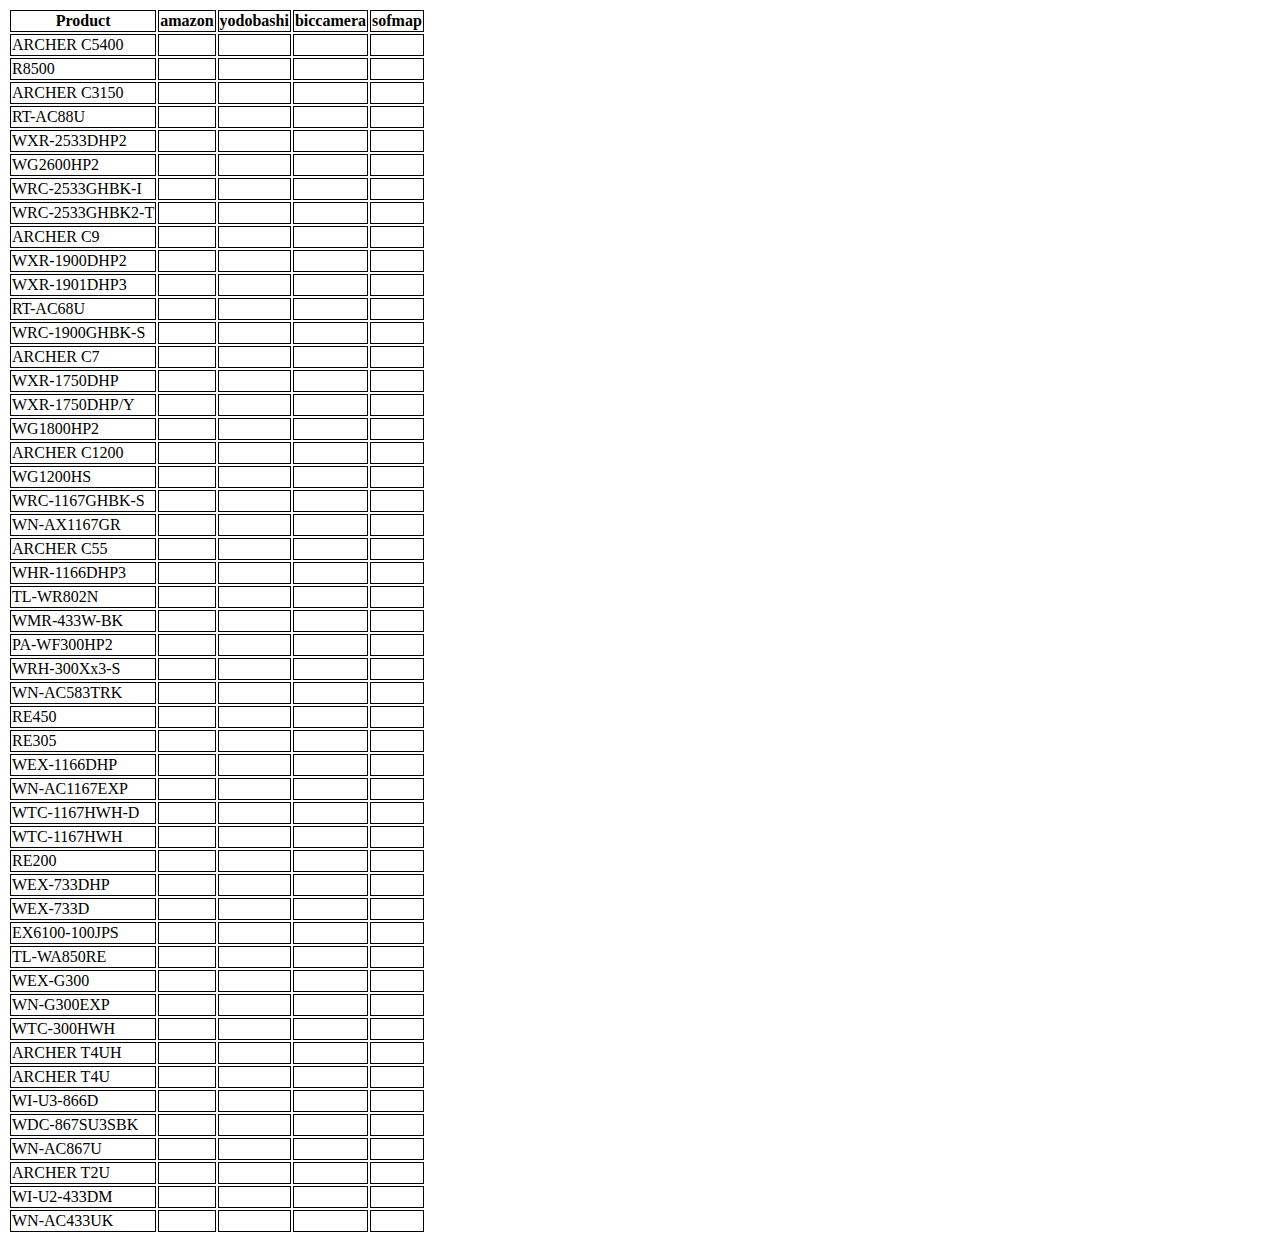
<file: test_crawler.html>
<!DOCTYPE html>
<html lang="en">
<head>
<style type="text/css">
	th, td {
		border: 1px solid black;
	}
</style>
<script type="text/javascript" src="jQuery/jquery-2.2.3.min.js"></script>
<script type="text/javascript">
Number.prototype.format = function(n, x) {
    var re = '\\d(?=(\\d{' + (x || 3) + '})+' + (n > 0 ? '\\.' : '$') + ')';
    return this.toFixed(Math.max(0, ~~n)).replace(new RegExp(re, 'g'), '$&,');
};
	$(function() {
		var keys = [
			'ARCHER C5400', 'R8500', 'ARCHER C3150', 'RT-AC88U', 'WXR-2533DHP2', 
			'WG2600HP2', 'WRC-2533GHBK-I', 'WRC-2533GHBK2-T', 'ARCHER C9', 'WXR-1900DHP2', 
			'WXR-1901DHP3', 'RT-AC68U', 'WRC-1900GHBK-S', 'ARCHER C7', 'WXR-1750DHP', 'WXR-1750DHP/Y',
			'WG1800HP2', 'ARCHER C1200', 'WG1200HS', 'WRC-1167GHBK-S', 'WN-AX1167GR', 
			'ARCHER C55', 'WHR-1166DHP3', 'TL-WR802N', 'WMR-433W-BK', 'PA-WF300HP2', 
			'WRH-300Xx3-S', 'WN-AC583TRK', 'RE450', 'RE305', 'WEX-1166DHP', 
			'WN-AC1167EXP', 'WTC-1167HWH-D', 'WTC-1167HWH', 'RE200', 'WEX-733DHP', 
			'WEX-733D', 'EX6100-100JPS', 'TL-WA850RE', 'WEX-G300', 'WN-G300EXP', 
			'WTC-300HWH', 'ARCHER T4UH', 'ARCHER T4U', 'WI-U3-866D', 'WDC-867SU3SBK', 
			'WN-AC867U', 'ARCHER T2U', 'WI-U2-433DM', 'WN-AC433UK'];
		
		var urls = [
			'https://www.amazon.co.jp/s/ref=nb_sb_noss?url=search-alias%3Dcomputers&field-keywords=%s',
			'http://www.yodobashi.com/ec/category/index.html?cate=19531_500000000000000201&word=%s',
			'http://www.biccamera.com/bc/disp/CSfDispListPage_001.jsp?dispNo=001100&q=%s',
			'https://www.sofmap.com/search_result.aspx?mode=SEARCH&product_type=NEW&gid=PL00000000&keyword=%s'
		];
		var selectors = [
			'div#atfResults div.s-item-container>div.a-row:nth-child(3):contains(プライム)',
			'div.pInfo',
			'div.prod_box_inner',
			'div.search-img-textbox'
		];
		
		var priceSelectors = [
			'span.s-price',
			'ul li:eq(0) .red,ul li:eq(0) .gray',
			'p.bic_price+p:nth-child(5)',
			'div.normal-price span,div.tokka-price span'
		];

		var $table = $('#table');
		var $tbody = $table.find('tbody');
		
		for(var i=0; i<keys.length; i++) {
			var $row = $('<tr>');
			$row.append('<td>' + keys[i] + '</td>');
			for(var j=0; j<urls.length; j++) {
				var $td = $('<td>');
				$row.append($td);
			}
			$tbody.append($row);
		}

		$.each(keys, function(rows, key) {
			for(var cols=0; cols<urls.length; cols++) {
				var url;
				if (cols == 3) {
					url = urls[cols].replace('%s', key.replace(' ', ''));
				} else {
					url = urls[cols].replace('%s', key.replace(' ', '+'));
				}
				(function(rows, cols, key, url) {
					$.get(url, function(data) {
						var selector = selectors[cols];
						var c = [];
						$(data).find(selector).each(function() {
							var content = $(this).parent().text();
							var filter = key.replace(' ', '.?');
							var regExp = new RegExp(filter, 'i');
							
							var match = regExp.test(content);
							if (match) {
								if (cols == 4) {
									var href = $(this).parent().find('span.list-name a').attr('href');
									(function(rows, cols) {
										$.get(href, function(data) {
											var price = $(data).find('div.product-detail-price-box div.product-detail-price4 div.number:eq(1)').text();
											$('#table tbody').find('tr').eq(rows).find('td').eq(cols+1).html('<pre>' + price + '</pre>');
										});
									}(rows, cols))
								} else {
									var price = $(this).find(priceSelectors[cols]).text();
									var priceReg = /\d+[,]?\d+/;
									
									var matched = price.match(priceReg);
									if (matched) {
										var v = matched[0];
										if (cols == 4) {
											v = parsePriceToInt(v);
											v = parseInt(v * 1.08);
											c.push(parseIntToPrice(v));
										} else {
											c.push(v);
										}
									}
								}
							}
						});
						if (cols != 4) {
							if (c.length > 1) {
								var min = 0;
								$.each(c, function(idx, v) {
									v = parsePriceToInt(v);
									if (!min || min > v) {
										min = v;
									}
								});
								if (min) {
									$('#table tbody').find('tr').eq(rows).find('td').eq(cols+1).html('<pre>' + parseIntToPrice(min) + '</pre>');
								}
							} else {
								$('#table tbody').find('tr').eq(rows).find('td').eq(cols+1).html('<pre>' + c.join('<br>') + '</pre>');
							}
						}
					});

				}(rows, cols, key, url))
			}
		});
	});
	function parsePriceToInt(price) {
		return parseInt(price.replace(',', ''));
	}
	function parseIntToPrice(i) {
		return i.format();
	}
    </script>
</head>
<body>
	<table id="table">
		<thead>
			<th>Product</th>
			<th>amazon</th>
			<th>yodobashi</th>
			<th>biccamera</th>
			<th>sofmap</th>
		</thead>
		<tbody>
		</tbody>
	</table>
</body>
</html>
</file>
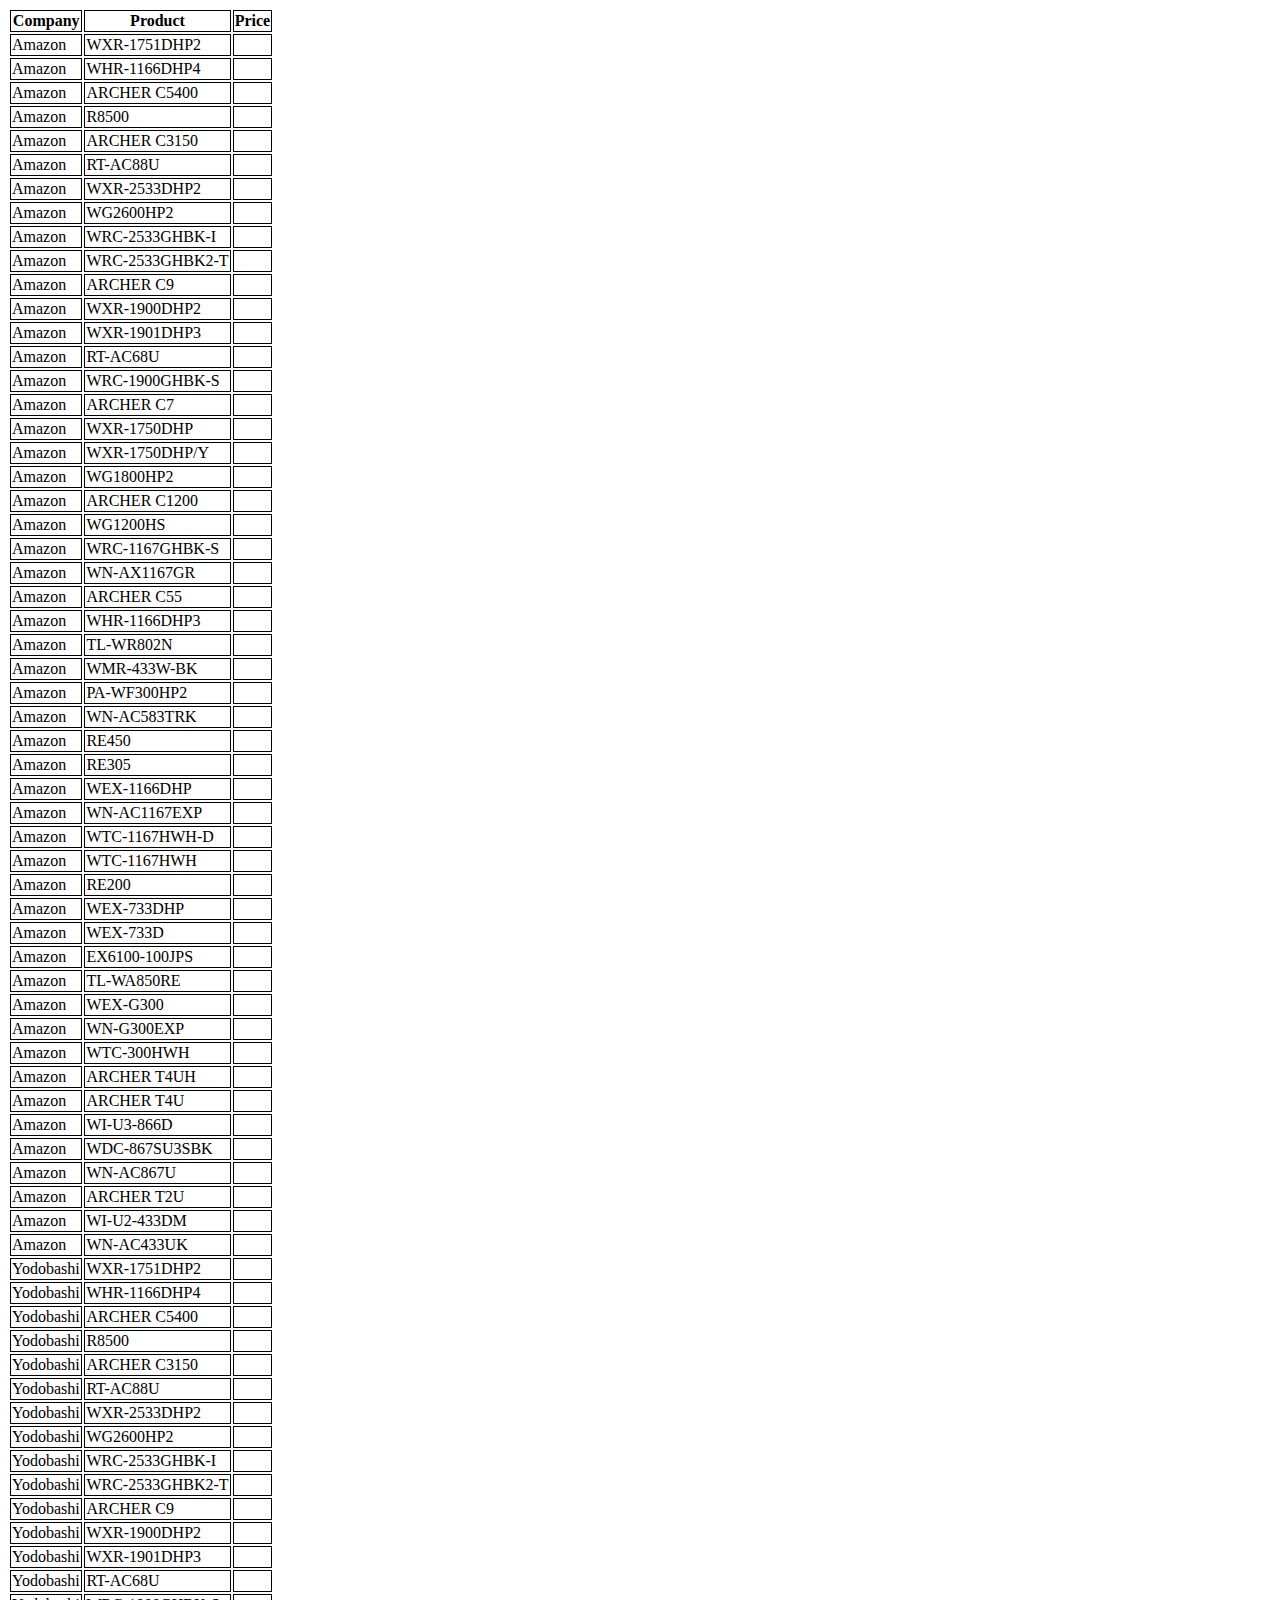
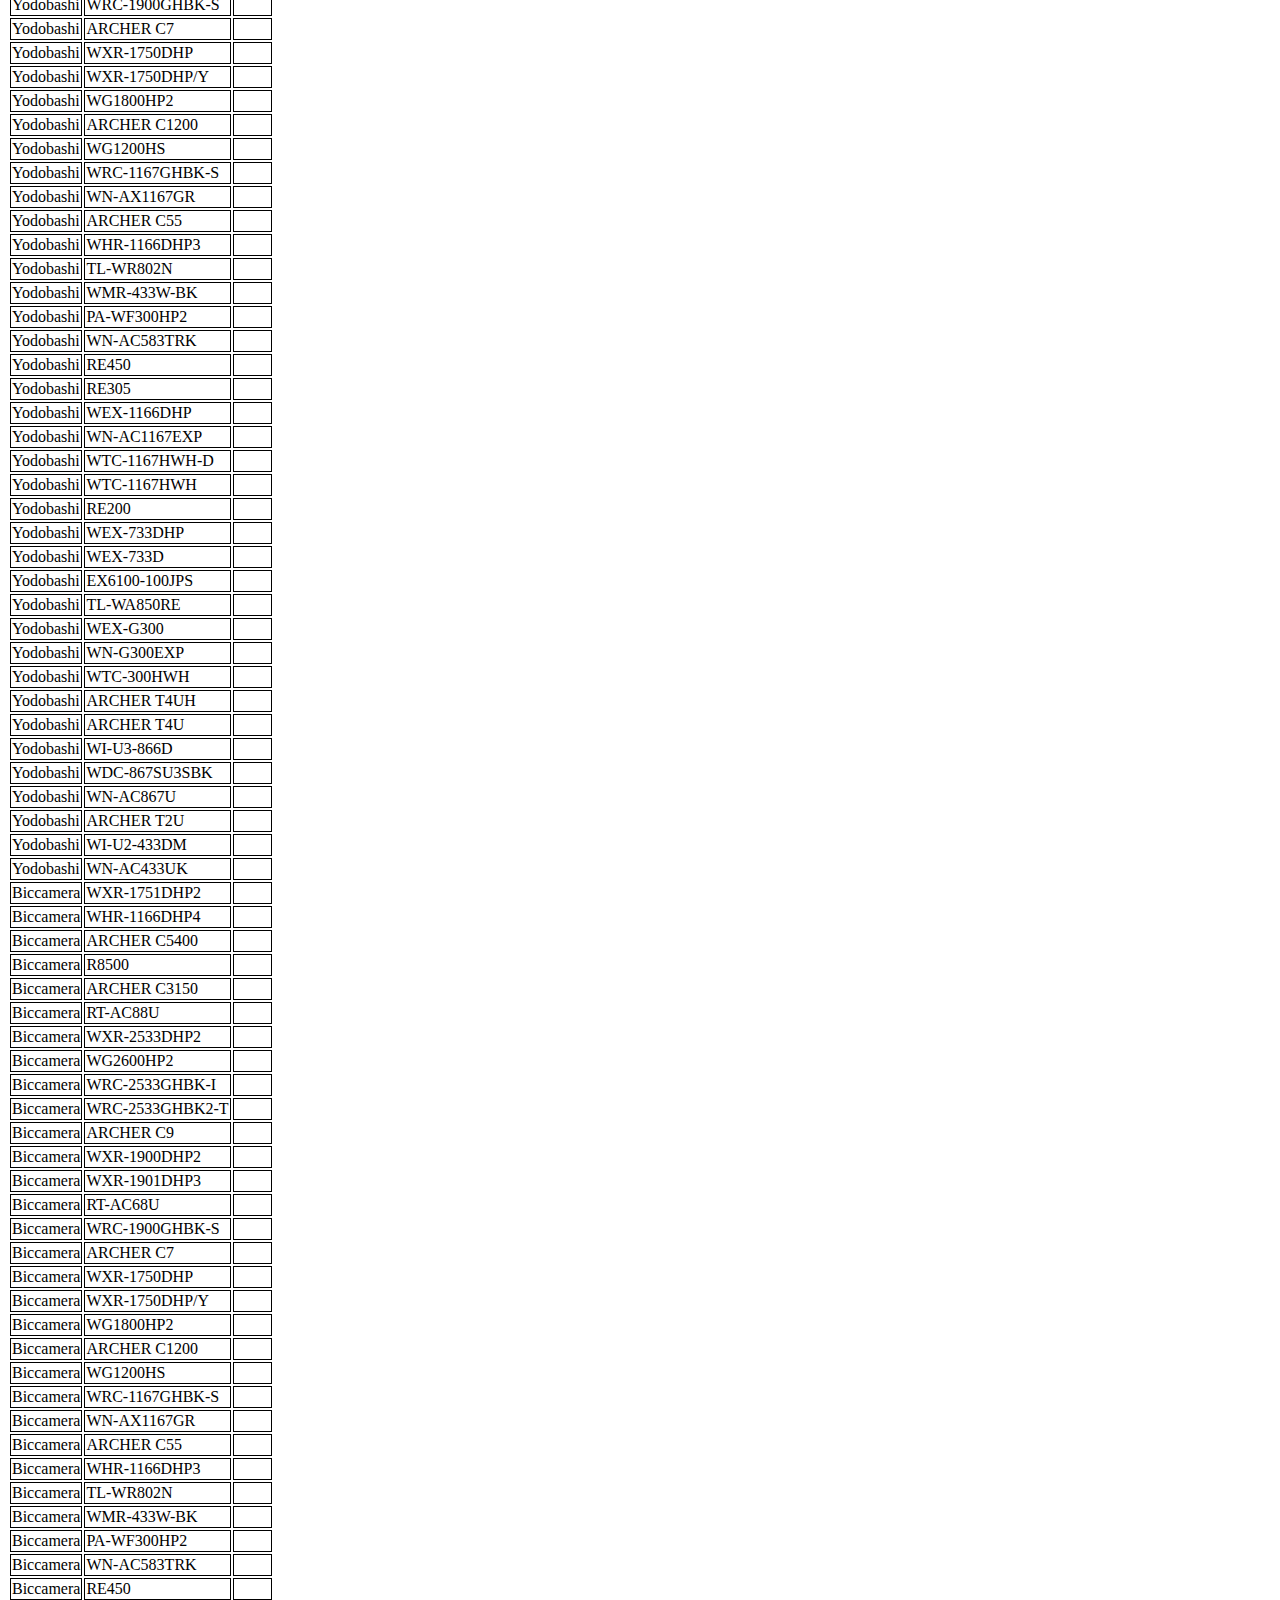
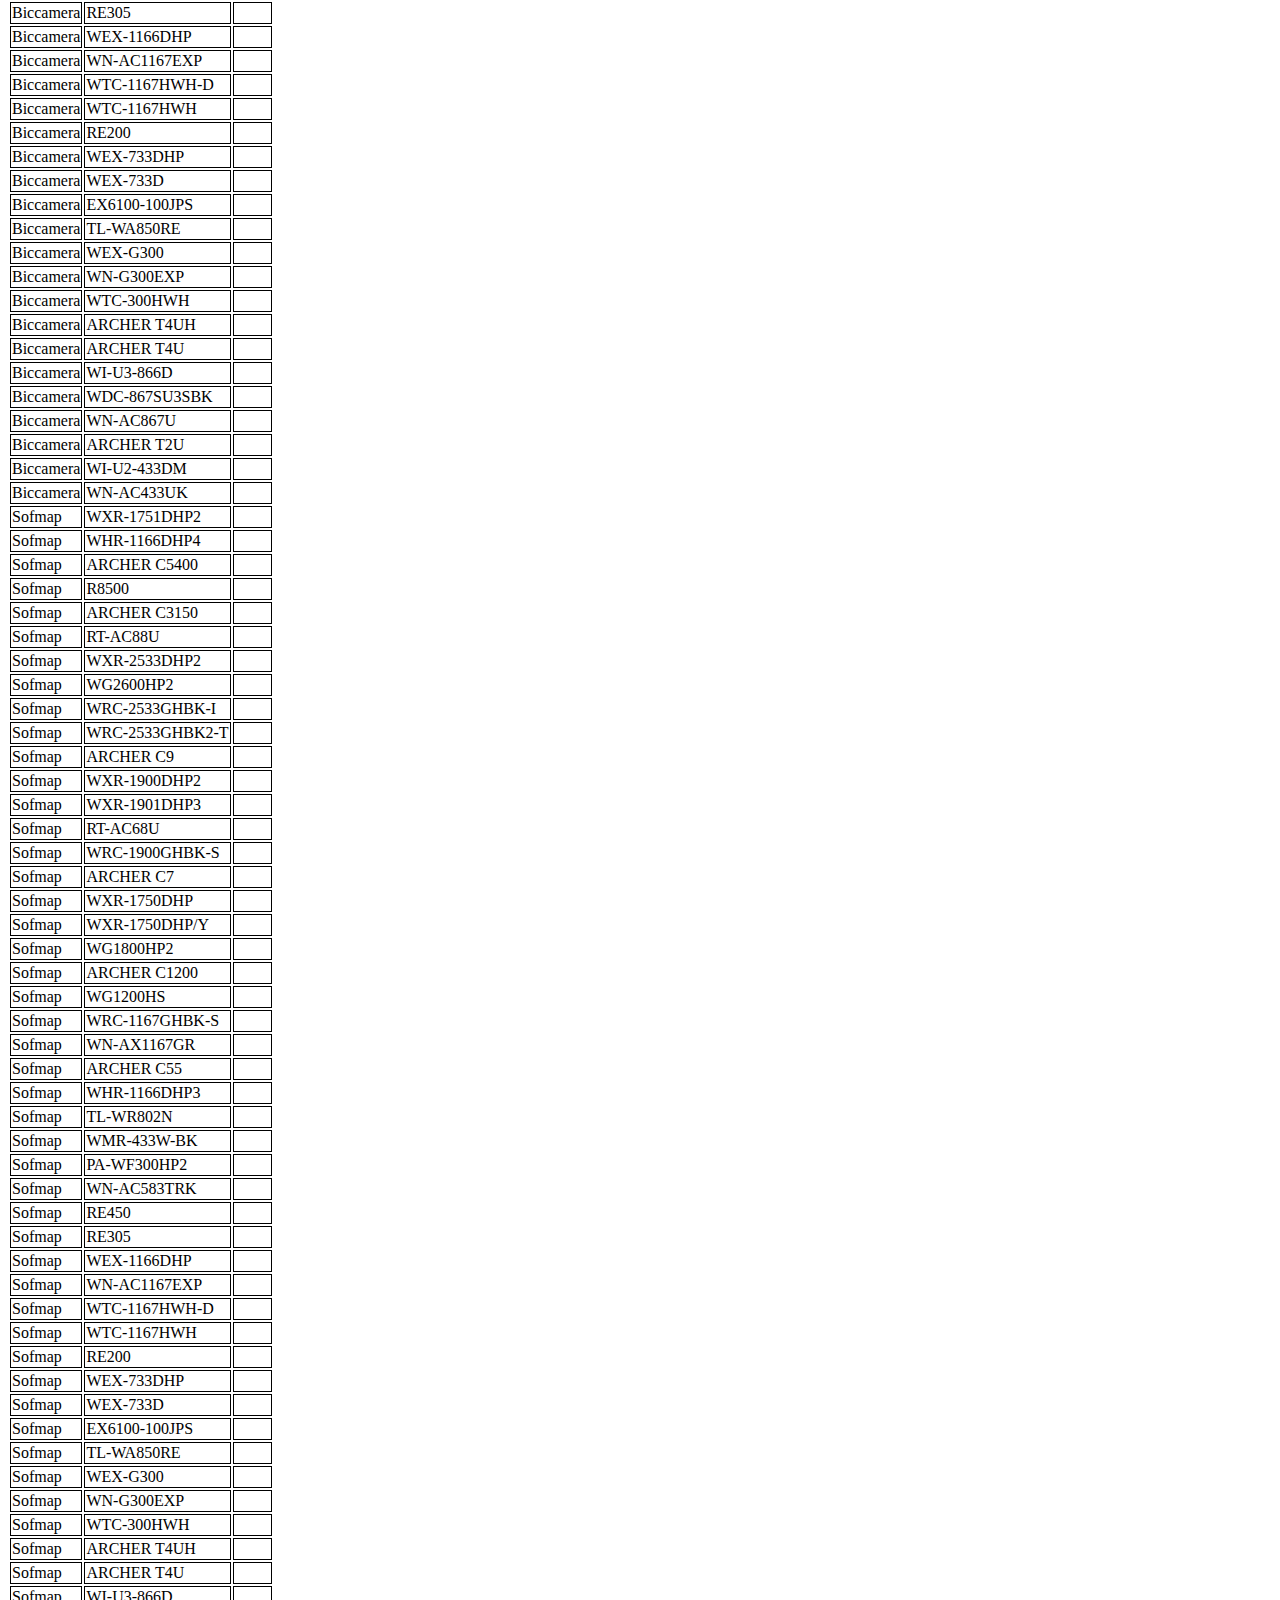
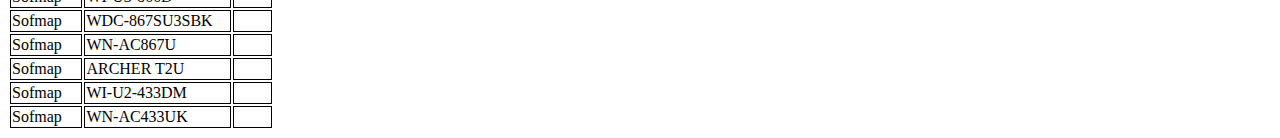
<file: test_crawler2.html>
<!DOCTYPE html>
<html lang="en">
<head>
<style type="text/css">
	th, td {
		border: 1px solid black;
	}
</style>
<script type="text/javascript" src="jQuery/jquery-2.2.3.min.js"></script>
<script type="text/javascript">
Number.prototype.format = function(n, x) {
    var re = '\\d(?=(\\d{' + (x || 3) + '})+' + (n > 0 ? '\\.' : '$') + ')';
    return this.toFixed(Math.max(0, ~~n)).replace(new RegExp(re, 'g'), '$&,');
};
	$(function() {
		var keys = ['WXR-1751DHP2', 'WHR-1166DHP4',
			'ARCHER C5400', 'R8500', 'ARCHER C3150', 'RT-AC88U', 'WXR-2533DHP2', 
			'WG2600HP2', 'WRC-2533GHBK-I', 'WRC-2533GHBK2-T', 'ARCHER C9', 'WXR-1900DHP2', 
			'WXR-1901DHP3', 'RT-AC68U', 'WRC-1900GHBK-S', 'ARCHER C7', 'WXR-1750DHP', 'WXR-1750DHP/Y',
			'WG1800HP2', 'ARCHER C1200', 'WG1200HS', 'WRC-1167GHBK-S', 'WN-AX1167GR', 
			'ARCHER C55', 'WHR-1166DHP3', 'TL-WR802N', 'WMR-433W-BK', 'PA-WF300HP2', 
			'WN-AC583TRK', 'RE450', 'RE305', 'WEX-1166DHP', 
			'WN-AC1167EXP', 'WTC-1167HWH-D', 'WTC-1167HWH', 'RE200', 'WEX-733DHP', 
			'WEX-733D', 'EX6100-100JPS', 'TL-WA850RE', 'WEX-G300', 'WN-G300EXP', 
			'WTC-300HWH', 'ARCHER T4UH', 'ARCHER T4U', 'WI-U3-866D', 'WDC-867SU3SBK', 
			'WN-AC867U', 'ARCHER T2U', 'WI-U2-433DM', 'WN-AC433UK'];
		
		var companys = ['Amazon', 'Yodobashi', 'Biccamera', 'Sofmap'];
		
		var urls = [
			'https://www.amazon.co.jp/s/ref=nb_sb_noss?url=search-alias%3Dcomputers&field-keywords=%s',
			'http://www.yodobashi.com/category/19531/19532/?word=%s',
			'http://www.biccamera.com/bc/category/001/100/?q=%s',
			'https://www.sofmap.com/search_result.aspx?mode=SEARCH&product_type=NEW&gid=PL00000000&keyword=%s'
		];
		var selectors = [
			'div#atfResults div.s-item-container>div.a-row:nth-child(4) i.a-icon-prime-jp',
			'div.pInfo',
			'div.bcs_listItem li.prod_box>p.bcs_title',
			'div.search-img-textbox'
		];
		
		var priceSelectors = [
			'span.s-price',
			'ul li:eq(0) span.productPrice',
			'p.bcs_price span.val',
			'div.normal-price span,div.tokka-price span'
		];

		var $table = $('#table');
		var $tbody = $table.find('tbody');
		
		for(var i=0; i<companys.length; i++) {
			for(var j=0; j<keys.length; j++) {
    			var $row = $('<tr>');
    			$row.append('<td>' + companys[i] + '</td>');
    			$row.append('<td>' + keys[j] + '</td>');
				var $td = $('<td>');
				$row.append($td);
    			$tbody.append($row);
			}
		}

		$.each(keys, function(rows, key) {
			for(var cols=0; cols<urls.length; cols++) {
				var url;
				if (cols == 3) {
					url = urls[cols].replace('%s', key.replace(' ', ''));
				} else {
					url = urls[cols].replace('%s', key.replace(' ', '+'));
				}
				(function(rows, cols, key, url) {
					$.get(url, function(data) {
						var selector = selectors[cols];
						var c = [];
						$(data).find(selector).each(function() {
							var content = $(this).parent().text();
							if (cols == 0) {
								content = $(this).parent().parent().parent().text();
							}
							var filter = key.replace(' ', '.?');
							var regExp = new RegExp(filter, 'i');
							
							var match = regExp.test(content);
							if (match) {
								var price = $(this).find(priceSelectors[cols]).text();
								if (cols == 0 || cols == 2) {
									price = $(this).parent().find(priceSelectors[cols]).text();
								}
								var priceReg = /\d+[,]?\d+/;
								
								var matched = price.match(priceReg);
								if (matched) {
									var v = matched[0];
									if (cols == 3 || cols == 2) {
										v = parsePriceToInt(v);
										v = parseInt(v * 1.08);
										v = v - parseInt(v/10);
										c.push(parseIntToPrice(v));
									} else if(cols == 1) {
    									v = parsePriceToInt(v);
  										v = v - parseInt(v/10);
  										c.push(parseIntToPrice(v));
									} else {
    									c.push(v);
									}
								}
							}
						});
  						var rowNum = rows + cols * keys.length;
						if (c.length > 1) {
							var min = 0;
							$.each(c, function(idx, v) {
								v = parsePriceToInt(v);
								if (!min || min > v) {
									min = v;
								}
							});
							if (min) {
								$('#table tbody').find('tr').eq(rowNum).find('td').eq(2).html('<pre>' + parseIntToPrice(min) + '</pre>');
							}
						} else if(c.length == 1) {
							$('#table tbody').find('tr').eq(rowNum).find('td').eq(2).html('<pre>' + c.join(';') + '</pre>');
						} else {
						    $('#table tbody').find('tr').eq(rowNum).find('td').eq(2).html('<pre>-</pre>');
						}
					});

				}(rows, cols, key, url))
			}
		});
	});
	function parsePriceToInt(price) {
		return parseInt(price.replace(',', ''));
	}
	function parseIntToPrice(i) {
		return i.format();
	}
    </script>
</head>
<body>
	<table id="table">
		<thead>
			<th>Company</th>
			<th>Product</th>
			<th>Price</th>
		</thead>
		<tbody>
		</tbody>
	</table>
</body>
</html>
</file>
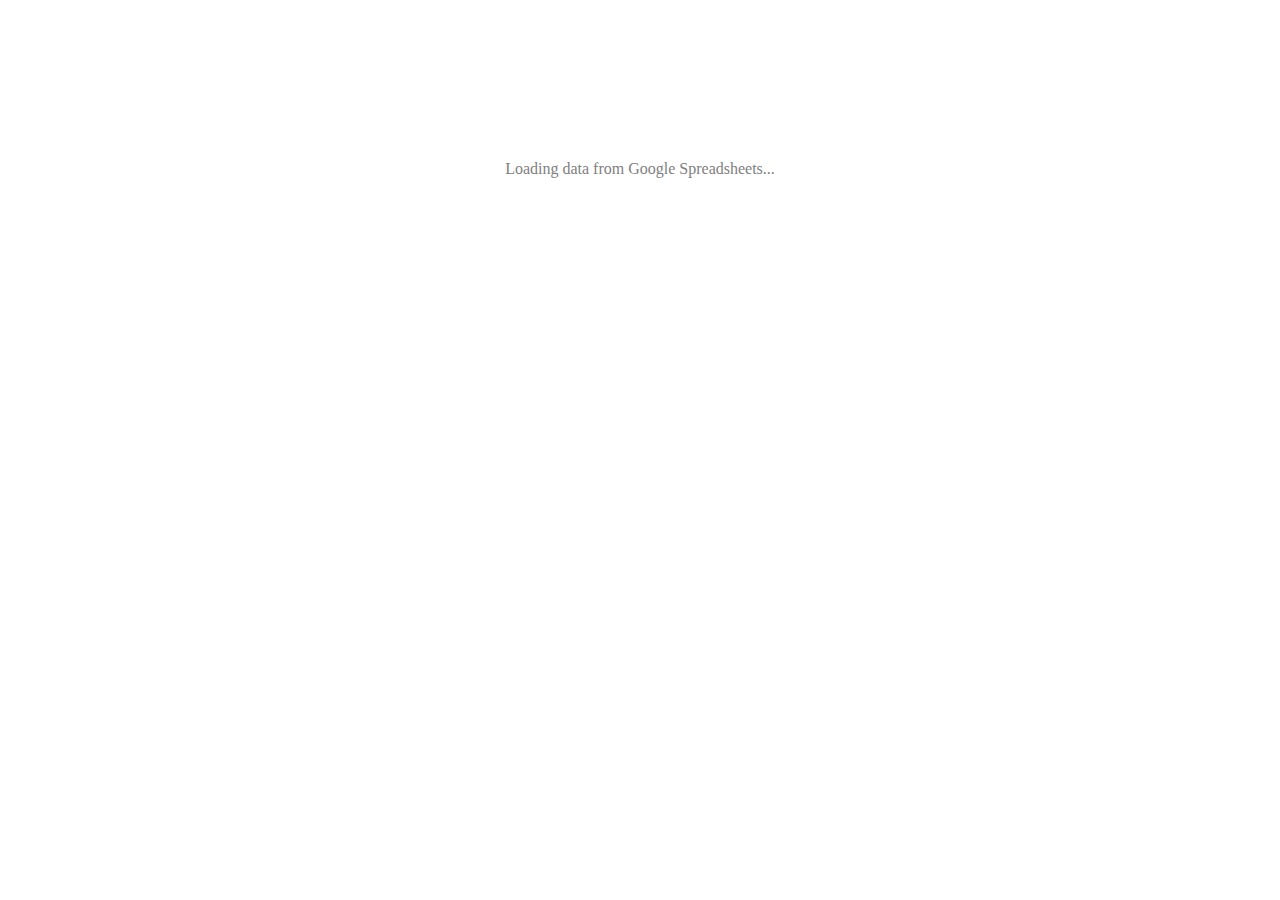
<file: games/test_highmaps.html>
<!doctype html>

<html>
  <head>
    <meta http-equiv="Content-Type" content="text/html; charset=utf-8">
    <script src="https://code.jquery.com/jquery-3.1.1.min.js"></script>
    <script src="https://code.highcharts.com/maps/highmaps.js"></script>
    <script src="https://code.highcharts.com/maps/modules/data.js"></script>
    <script src="https://code.highcharts.com/mapdata/custom/world.js"></script>  
    <style type="text/css">
      #container {
          height: 500px; 
          min-width: 310px; 
          max-width: 800px; 
          margin: 0 auto; 
      }
      .loading {
          margin-top: 10em;
          text-align: center;
          color: gray;
      }
    </style>
  </head>
  <body>
    <div id="container">
        <div class="loading">
            <i class="icon-spinner icon-spin icon-large"></i>
            Loading data from Google Spreadsheets...
        </div>
    </div>
    <script type="text/javascript">
 // Load the data from a Google Spreadsheet
 // https://docs.google.com/a/highsoft.com/spreadsheet/pub?hl=en_GB&hl=en_GB&key=0AoIaUO7wH1HwdFJHaFI4eUJDYlVna3k5TlpuXzZubHc&output=html
 Highcharts.data({

     googleSpreadsheetKey: '0AoIaUO7wH1HwdFJHaFI4eUJDYlVna3k5TlpuXzZubHc',

     // custom handler when the spreadsheet is parsed
     parsed: function (columns) {
         console.log(columns);

         // Read the columns into the data array
         var data = [];
         $.each(columns[0], function (i, code) {
             data.push({
                 code: code.toUpperCase(),
                 value: parseFloat(columns[2][i]),
                 name: columns[1][i]
             });
         });

         data = [{
             code : 'CN',
             value : 12.3,
             name : 'China'
         }, {
             code : 'US',
             value : 11.4,
             name : 'USA'
         }, {
             code : 'GB',
             value : 10.3,
             name : 'United Kindom'
         }];

         // Initiate the chart
         Highcharts.mapChart('container', {
             chart: {
                 borderWidth: 1
             },

             colors: ['rgba(19,64,117,0.05)', 'rgba(19,64,117,0.2)', 'rgba(19,64,117,0.4)',
                 'rgba(19,64,117,0.5)', 'rgba(19,64,117,0.6)', 'rgba(19,64,117,0.8)', 'rgba(19,64,117,1)'],

             title: {
                 text: 'Population density by country (/km²)'
             },

             mapNavigation: {
                 enabled: true
             },

             legend: {
                 title: {
                     text: 'Individuals per km²',
                     style: {
                         color: (Highcharts.theme && Highcharts.theme.textColor) || 'black'
                     }
                 },
                 align: 'left',
                 verticalAlign: 'bottom',
                 floating: true,
                 layout: 'vertical',
                 valueDecimals: 0,
                 backgroundColor: (Highcharts.theme && Highcharts.theme.legendBackgroundColor) || 'rgba(255, 255, 255, 0.85)',
                 symbolRadius: 0,
                 symbolHeight: 14
             },

             colorAxis: {
                 dataClasses: [{
                     to: 3
                 }, {
                     from: 3,
                     to: 10
                 }, {
                     from: 10,
                     to: 30
                 }, {
                     from: 30,
                     to: 100
                 }, {
                     from: 100,
                     to: 300
                 }, {
                     from: 300,
                     to: 1000
                 }, {
                     from: 1000
                 }]
             },

             series: [{
                 data: data,
                 mapData: Highcharts.maps['custom/world'],
                 joinBy: ['iso-a2', 'code'],
                 animation: true,
                 name: 'Population density',
                 states: {
                     hover: {
                         color: '#a4edba'
                     }
                 },
                 tooltip: {
                     valueSuffix: '/km²'
                 }
             }]
         });
     },
     error: function () {
         $('#container').html('<div class="loading">' +
             '<i class="icon-frown icon-large"></i> ' +
             'Error loading data from Google Spreadsheets' +
             '</div>');
     }
 });
    </script>
  </body>
</html>
</file>
<file: css/style.css>
body {
  width: 100%;
}
body:before,
body:after {
  content: "";
  display: table;
}
body:after {
  clear: both;
}
html,
body,
div,
span,
applet,
object,
iframe,
h1,
h2,
h3,
h4,
h5,
h6,
p,
blockquote,
pre,
a,
abbr,
acronym,
address,
big,
cite,
code,
del,
dfn,
em,
img,
ins,
kbd,
q,
s,
samp,
small,
strike,
strong,
sub,
sup,
tt,
var,
dl,
dt,
dd,
ol,
ul,
li,
fieldset,
form,
label,
legend,
table,
caption,
tbody,
tfoot,
thead,
tr,
th,
td {
  margin: 0;
  padding: 0;
  border: 0;
  outline: 0;
  font-weight: inherit;
  font-style: inherit;
  font-family: inherit;
  font-size: 100%;
  vertical-align: baseline;
}
body {
  line-height: 1;
  color: #000;
  background: #fff;
}
ol,
ul {
  list-style: none;
}
table {
  border-collapse: separate;
  border-spacing: 0;
  vertical-align: middle;
}
caption,
th,
td {
  text-align: left;
  font-weight: normal;
  vertical-align: middle;
}
a img {
  border: none;
}
input,
button {
  margin: 0;
  padding: 0;
}
input::-moz-focus-inner,
button::-moz-focus-inner {
  border: 0;
  padding: 0;
}
@font-face {
  font-family: FontAwesome;
  font-style: normal;
  font-weight: normal;
  src: url("fonts/fontawesome-webfont.eot?v=#4.0.3");
  src: url("fonts/fontawesome-webfont.eot?#iefix&v=#4.0.3") format("embedded-opentype"), url("fonts/fontawesome-webfont.woff?v=#4.0.3") format("woff"), url("fonts/fontawesome-webfont.ttf?v=#4.0.3") format("truetype"), url("fonts/fontawesome-webfont.svg#fontawesomeregular?v=#4.0.3") format("svg");
}
html,
body,
#container {
  height: 100%;
}
body {
  background: #eee;
  font: 14px "Helvetica Neue", Helvetica, Arial, sans-serif;
  -webkit-text-size-adjust: 100%;
}
.outer {
  max-width: 1220px;
  margin: 0 auto;
  padding: 0 20px;
}
.outer:before,
.outer:after {
  content: "";
  display: table;
}
.outer:after {
  clear: both;
}
.inner {
  display: inline;
  float: left;
  width: 98.33333333333333%;
  margin: 0 0.833333333333333%;
}
.left,
.alignleft {
  float: left;
}
.right,
.alignright {
  float: right;
}
.clear {
  clear: both;
}
#container {
  position: relative;
}
.mobile-nav-on {
  overflow: hidden;
}
#wrap {
  height: 100%;
  width: 100%;
  position: absolute;
  top: 0;
  left: 0;
  -webkit-transition: 0.2s ease-out;
  -moz-transition: 0.2s ease-out;
  -ms-transition: 0.2s ease-out;
  transition: 0.2s ease-out;
  z-index: 1;
  background: #eee;
}
.mobile-nav-on #wrap {
  left: 280px;
}
@media screen and (min-width: 768px) {
  #main {
    display: inline;
    float: left;
    width: 73.33333333333333%;
    margin: 0 0.833333333333333%;
  }
}
.article-date,
.article-category-link,
.archive-year,
.widget-title {
  text-decoration: none;
  text-transform: uppercase;
  letter-spacing: 2px;
  color: #999;
  margin-bottom: 1em;
  margin-left: 5px;
  line-height: 1em;
  text-shadow: 0 1px #fff;
  font-weight: bold;
}
.article-inner,
.archive-article-inner {
  background: #fff;
  -webkit-box-shadow: 1px 2px 3px #ddd;
  box-shadow: 1px 2px 3px #ddd;
  border: 1px solid #ddd;
  border-radius: 3px;
}
.article-entry h1,
.widget h1 {
  font-size: 2em;
}
.article-entry h2,
.widget h2 {
  font-size: 1.5em;
}
.article-entry h3,
.widget h3 {
  font-size: 1.3em;
}
.article-entry h4,
.widget h4 {
  font-size: 1.2em;
}
.article-entry h5,
.widget h5 {
  font-size: 1em;
}
.article-entry h6,
.widget h6 {
  font-size: 1em;
  color: #999;
}
.article-entry hr,
.widget hr {
  border: 1px dashed #ddd;
}
.article-entry strong,
.widget strong {
  font-weight: bold;
}
.article-entry em,
.widget em,
.article-entry cite,
.widget cite {
  font-style: italic;
}
.article-entry sup,
.widget sup,
.article-entry sub,
.widget sub {
  font-size: 0.75em;
  line-height: 0;
  position: relative;
  vertical-align: baseline;
}
.article-entry sup,
.widget sup {
  top: -0.5em;
}
.article-entry sub,
.widget sub {
  bottom: -0.2em;
}
.article-entry small,
.widget small {
  font-size: 0.85em;
}
.article-entry acronym,
.widget acronym,
.article-entry abbr,
.widget abbr {
  border-bottom: 1px dotted;
}
.article-entry ul,
.widget ul,
.article-entry ol,
.widget ol,
.article-entry dl,
.widget dl {
  margin: 0 20px;
  line-height: 1.6em;
}
.article-entry ul ul,
.widget ul ul,
.article-entry ol ul,
.widget ol ul,
.article-entry ul ol,
.widget ul ol,
.article-entry ol ol,
.widget ol ol {
  margin-top: 0;
  margin-bottom: 0;
}
.article-entry ul,
.widget ul {
  list-style: disc;
}
.article-entry ol,
.widget ol {
  list-style: decimal;
}
.article-entry dt,
.widget dt {
  font-weight: bold;
}
#header {
  height: 300px;
  position: relative;
  border-bottom: 1px solid #ddd;
}
#header:before,
#header:after {
  content: "";
  position: absolute;
  left: 0;
  right: 0;
  height: 40px;
}
#header:before {
  top: 0;
  background: -webkit-linear-gradient(rgba(0,0,0,0.2), transparent);
  background: -moz-linear-gradient(rgba(0,0,0,0.2), transparent);
  background: -ms-linear-gradient(rgba(0,0,0,0.2), transparent);
  background: linear-gradient(rgba(0,0,0,0.2), transparent);
}
#header:after {
  bottom: 0;
  background: -webkit-linear-gradient(transparent, rgba(0,0,0,0.2));
  background: -moz-linear-gradient(transparent, rgba(0,0,0,0.2));
  background: -ms-linear-gradient(transparent, rgba(0,0,0,0.2));
  background: linear-gradient(transparent, rgba(0,0,0,0.2));
}
#header-outer {
  height: 100%;
  position: relative;
}
#header-inner {
  position: relative;
  overflow: hidden;
}
#banner {
  position: absolute;
  top: 0;
  left: 0;
  width: 100%;
  height: 100%;
  background: url("images/banner.jpg") center #000;
  -webkit-background-size: cover;
  -moz-background-size: cover;
  background-size: cover;
  z-index: -1;
}
#header-title {
  text-align: center;
  height: 40px;
  position: absolute;
  top: 50%;
  left: 0;
  margin-top: -20px;
}
#logo,
#subtitle {
  text-decoration: none;
  color: #fff;
  font-weight: 300;
  text-shadow: 0 1px 4px rgba(0,0,0,0.3);
}
#logo {
  font-size: 40px;
  line-height: 40px;
  letter-spacing: 2px;
}
#subtitle {
  font-size: 16px;
  line-height: 16px;
  letter-spacing: 1px;
}
#subtitle-wrap {
  margin-top: 16px;
}
#main-nav {
  float: left;
  margin-left: -15px;
}
.nav-icon,
.main-nav-link {
  float: left;
  color: #fff;
  opacity: 0.6;
  text-decoration: none;
  text-shadow: 0 1px rgba(0,0,0,0.2);
  -webkit-transition: opacity 0.2s;
  -moz-transition: opacity 0.2s;
  -ms-transition: opacity 0.2s;
  transition: opacity 0.2s;
  display: block;
  padding: 20px 15px;
}
.nav-icon:hover,
.main-nav-link:hover {
  opacity: 1;
}
.nav-icon {
  font-family: FontAwesome;
  text-align: center;
  font-size: 14px;
  width: 14px;
  height: 14px;
  padding: 20px 15px;
  position: relative;
  cursor: pointer;
}
.main-nav-link {
  font-weight: 300;
  letter-spacing: 1px;
}
@media screen and (max-width: 479px) {
  .main-nav-link {
    display: none;
  }
}
#main-nav-toggle {
  display: none;
}
#main-nav-toggle:before {
  content: "\f0c9";
}
@media screen and (max-width: 479px) {
  #main-nav-toggle {
    display: block;
  }
}
#sub-nav {
  float: right;
  margin-right: -15px;
}
#nav-rss-link:before {
  content: "\f09e";
}
#nav-search-btn:before {
  content: "\f002";
}
#search-form-wrap {
  position: absolute;
  top: 15px;
  width: 150px;
  height: 30px;
  right: -150px;
  opacity: 0;
  -webkit-transition: 0.2s ease-out;
  -moz-transition: 0.2s ease-out;
  -ms-transition: 0.2s ease-out;
  transition: 0.2s ease-out;
}
#search-form-wrap.on {
  opacity: 1;
  right: 0;
}
@media screen and (max-width: 479px) {
  #search-form-wrap {
    width: 100%;
    right: -100%;
  }
}
.search-form {
  position: absolute;
  top: 0;
  left: 0;
  right: 0;
  background: #fff;
  padding: 5px 15px;
  border-radius: 15px;
  -webkit-box-shadow: 0 0 10px rgba(0,0,0,0.3);
  box-shadow: 0 0 10px rgba(0,0,0,0.3);
}
.search-form-input {
  border: none;
  background: none;
  color: #555;
  width: 100%;
  font: 13px "Helvetica Neue", Helvetica, Arial, sans-serif;
  outline: none;
}
.search-form-input::-webkit-search-results-decoration,
.search-form-input::-webkit-search-cancel-button {
  -webkit-appearance: none;
}
.search-form-submit {
  position: absolute;
  top: 50%;
  right: 10px;
  margin-top: -7px;
  font: 13px FontAwesome;
  border: none;
  background: none;
  color: #bbb;
  cursor: pointer;
}
.search-form-submit:hover,
.search-form-submit:focus {
  color: #777;
}
.article {
  margin: 50px 0;
}
.article-inner {
  overflow: hidden;
}
.article-meta:before,
.article-meta:after {
  content: "";
  display: table;
}
.article-meta:after {
  clear: both;
}
.article-date {
  float: left;
}
.article-category {
  float: left;
  line-height: 1em;
  color: #ccc;
  text-shadow: 0 1px #fff;
  margin-left: 8px;
}
.article-category:before {
  content: "\2022";
}
.article-category-link {
  margin: 0 12px 1em;
}
.article-header {
  padding: 20px 20px 0;
}
.article-title {
  text-decoration: none;
  font-size: 2em;
  font-weight: bold;
  color: #555;
  line-height: 1.1em;
  -webkit-transition: color 0.2s;
  -moz-transition: color 0.2s;
  -ms-transition: color 0.2s;
  transition: color 0.2s;
}
a.article-title:hover {
  color: #258fb8;
}
.article-entry {
  color: #555;
  padding: 0 20px;
}
.article-entry:before,
.article-entry:after {
  content: "";
  display: table;
}
.article-entry:after {
  clear: both;
}
.article-entry p,
.article-entry table {
  line-height: 1.6em;
  margin: 1.6em 0;
}
.article-entry h1,
.article-entry h2,
.article-entry h3,
.article-entry h4,
.article-entry h5,
.article-entry h6 {
  font-weight: bold;
}
.article-entry h1,
.article-entry h2,
.article-entry h3,
.article-entry h4,
.article-entry h5,
.article-entry h6 {
  line-height: 1.1em;
  margin: 1.1em 0;
}
.article-entry a {
  color: #258fb8;
  text-decoration: none;
}
.article-entry a:hover {
  text-decoration: underline;
}
.article-entry ul,
.article-entry ol,
.article-entry dl {
  margin-top: 1.6em;
  margin-bottom: 1.6em;
}
.article-entry img,
.article-entry video {
  max-width: 100%;
  height: auto;
  display: block;
  margin: auto;
}
.article-entry iframe {
  border: none;
}
.article-entry table {
  width: 100%;
  border-collapse: collapse;
  border-spacing: 0;
}
.article-entry th {
  font-weight: bold;
  border-bottom: 3px solid #ddd;
  padding-bottom: 0.5em;
}
.article-entry td {
  border-bottom: 1px solid #ddd;
  padding: 10px 0;
}
.article-entry blockquote {
  font-family: Georgia, "Times New Roman", serif;
  font-size: 1.4em;
  margin: 1.6em 20px;
  text-align: center;
}
.article-entry blockquote footer {
  font-size: 14px;
  margin: 1.6em 0;
  font-family: "Helvetica Neue", Helvetica, Arial, sans-serif;
}
.article-entry blockquote footer cite:before {
  content: "—";
  padding: 0 0.5em;
}
.article-entry .pullquote {
  text-align: left;
  width: 45%;
  margin: 0;
}
.article-entry .pullquote.left {
  margin-left: 0.5em;
  margin-right: 1em;
}
.article-entry .pullquote.right {
  margin-right: 0.5em;
  margin-left: 1em;
}
.article-entry .caption {
  color: #999;
  display: block;
  font-size: 0.9em;
  margin-top: 0.5em;
  position: relative;
  text-align: center;
}
.article-entry .video-container {
  position: relative;
  padding-top: 56.25%;
  height: 0;
  overflow: hidden;
}
.article-entry .video-container iframe,
.article-entry .video-container object,
.article-entry .video-container embed {
  position: absolute;
  top: 0;
  left: 0;
  width: 100%;
  height: 100%;
  margin-top: 0;
}
.article-more-link a {
  display: inline-block;
  line-height: 1em;
  padding: 6px 15px;
  border-radius: 15px;
  background: #eee;
  color: #999;
  text-shadow: 0 1px #fff;
  text-decoration: none;
}
.article-more-link a:hover {
  background: #258fb8;
  color: #fff;
  text-decoration: none;
  text-shadow: 0 1px #1e7293;
}
.article-footer {
  font-size: 0.85em;
  line-height: 1.6em;
  border-top: 1px solid #ddd;
  padding-top: 1.6em;
  margin: 0 20px 20px;
}
.article-footer:before,
.article-footer:after {
  content: "";
  display: table;
}
.article-footer:after {
  clear: both;
}
.article-footer a {
  color: #999;
  text-decoration: none;
}
.article-footer a:hover {
  color: #555;
}
.article-tag-list-item {
  float: left;
  margin-right: 10px;
}
.article-tag-list-link:before {
  content: "#";
}
.article-comment-link {
  float: right;
}
.article-comment-link:before {
  content: "\f075";
  font-family: FontAwesome;
  padding-right: 8px;
}
.article-share-link {
  cursor: pointer;
  float: right;
  margin-left: 20px;
}
.article-share-link:before {
  content: "\f064";
  font-family: FontAwesome;
  padding-right: 6px;
}
#article-nav {
  position: relative;
}
#article-nav:before,
#article-nav:after {
  content: "";
  display: table;
}
#article-nav:after {
  clear: both;
}
@media screen and (min-width: 768px) {
  #article-nav {
    margin: 50px 0;
  }
  #article-nav:before {
    width: 8px;
    height: 8px;
    position: absolute;
    top: 50%;
    left: 50%;
    margin-top: -4px;
    margin-left: -4px;
    content: "";
    border-radius: 50%;
    background: #ddd;
    -webkit-box-shadow: 0 1px 2px #fff;
    box-shadow: 0 1px 2px #fff;
  }
}
.article-nav-link-wrap {
  text-decoration: none;
  text-shadow: 0 1px #fff;
  color: #999;
  -webkit-box-sizing: border-box;
  -moz-box-sizing: border-box;
  box-sizing: border-box;
  margin-top: 50px;
  text-align: center;
  display: block;
}
.article-nav-link-wrap:hover {
  color: #555;
}
@media screen and (min-width: 768px) {
  .article-nav-link-wrap {
    width: 50%;
    margin-top: 0;
  }
}
@media screen and (min-width: 768px) {
  #article-nav-newer {
    float: left;
    text-align: right;
    padding-right: 20px;
  }
}
@media screen and (min-width: 768px) {
  #article-nav-older {
    float: right;
    text-align: left;
    padding-left: 20px;
  }
}
.article-nav-caption {
  text-transform: uppercase;
  letter-spacing: 2px;
  color: #ddd;
  line-height: 1em;
  font-weight: bold;
}
#article-nav-newer .article-nav-caption {
  margin-right: -2px;
}
.article-nav-title {
  font-size: 0.85em;
  line-height: 1.6em;
  margin-top: 0.5em;
}
.article-share-box {
  position: absolute;
  display: none;
  background: #fff;
  -webkit-box-shadow: 1px 2px 10px rgba(0,0,0,0.2);
  box-shadow: 1px 2px 10px rgba(0,0,0,0.2);
  border-radius: 3px;
  margin-left: -145px;
  overflow: hidden;
  z-index: 1;
}
.article-share-box.on {
  display: block;
}
.article-share-input {
  width: 100%;
  background: none;
  -webkit-box-sizing: border-box;
  -moz-box-sizing: border-box;
  box-sizing: border-box;
  font: 14px "Helvetica Neue", Helvetica, Arial, sans-serif;
  padding: 0 15px;
  color: #555;
  outline: none;
  border: 1px solid #ddd;
  border-radius: 3px 3px 0 0;
  height: 36px;
  line-height: 36px;
}
.article-share-links {
  background: #eee;
}
.article-share-links:before,
.article-share-links:after {
  content: "";
  display: table;
}
.article-share-links:after {
  clear: both;
}
.article-share-twitter,
.article-share-facebook,
.article-share-pinterest,
.article-share-google {
  width: 50px;
  height: 36px;
  display: block;
  float: left;
  position: relative;
  color: #999;
  text-shadow: 0 1px #fff;
}
.article-share-twitter:before,
.article-share-facebook:before,
.article-share-pinterest:before,
.article-share-google:before {
  font-size: 20px;
  font-family: FontAwesome;
  width: 20px;
  height: 20px;
  position: absolute;
  top: 50%;
  left: 50%;
  margin-top: -10px;
  margin-left: -10px;
  text-align: center;
}
.article-share-twitter:hover,
.article-share-facebook:hover,
.article-share-pinterest:hover,
.article-share-google:hover {
  color: #fff;
}
.article-share-twitter:before {
  content: "\f099";
}
.article-share-twitter:hover {
  background: #00aced;
  text-shadow: 0 1px #008abe;
}
.article-share-facebook:before {
  content: "\f09a";
}
.article-share-facebook:hover {
  background: #3b5998;
  text-shadow: 0 1px #2f477a;
}
.article-share-pinterest:before {
  content: "\f0d2";
}
.article-share-pinterest:hover {
  background: #cb2027;
  text-shadow: 0 1px #a21a1f;
}
.article-share-google:before {
  content: "\f0d5";
}
.article-share-google:hover {
  background: #dd4b39;
  text-shadow: 0 1px #be3221;
}
.article-gallery {
  background: #000;
  position: relative;
}
.article-gallery-photos {
  position: relative;
  overflow: hidden;
}
.article-gallery-img {
  display: none;
  max-width: 100%;
}
.article-gallery-img:first-child {
  display: block;
}
.article-gallery-img.loaded {
  position: absolute;
  display: block;
}
.article-gallery-img img {
  display: block;
  max-width: 100%;
  margin: 0 auto;
}
#comments {
  background: #fff;
  -webkit-box-shadow: 1px 2px 3px #ddd;
  box-shadow: 1px 2px 3px #ddd;
  padding: 20px;
  border: 1px solid #ddd;
  border-radius: 3px;
  margin: 50px 0;
}
#comments a {
  color: #258fb8;
}
.archives-wrap {
  margin: 50px 0;
}
.archives:before,
.archives:after {
  content: "";
  display: table;
}
.archives:after {
  clear: both;
}
.archive-year-wrap {
  margin-bottom: 1em;
}
.archives {
  -webkit-column-gap: 10px;
  -moz-column-gap: 10px;
  column-gap: 10px;
}
@media screen and (min-width: 480px) and (max-width: 767px) {
  .archives {
    -webkit-column-count: 2;
    -moz-column-count: 2;
    column-count: 2;
  }
}
@media screen and (min-width: 768px) {
  .archives {
    -webkit-column-count: 3;
    -moz-column-count: 3;
    column-count: 3;
  }
}
.archive-article {
  -webkit-column-break-inside: avoid;
  page-break-inside: avoid;
  overflow: hidden;
  break-inside: avoid-column;
}
.archive-article-inner {
  padding: 10px;
  margin-bottom: 15px;
}
.archive-article-title {
  text-decoration: none;
  font-weight: bold;
  color: #555;
  -webkit-transition: color 0.2s;
  -moz-transition: color 0.2s;
  -ms-transition: color 0.2s;
  transition: color 0.2s;
  line-height: 1.6em;
}
.archive-article-title:hover {
  color: #258fb8;
}
.archive-article-footer {
  margin-top: 1em;
}
.archive-article-date {
  color: #999;
  text-decoration: none;
  font-size: 0.85em;
  line-height: 1em;
  margin-bottom: 0.5em;
  display: block;
}
#page-nav {
  margin: 50px auto;
  background: #fff;
  -webkit-box-shadow: 1px 2px 3px #ddd;
  box-shadow: 1px 2px 3px #ddd;
  border: 1px solid #ddd;
  border-radius: 3px;
  text-align: center;
  color: #999;
  overflow: hidden;
}
#page-nav:before,
#page-nav:after {
  content: "";
  display: table;
}
#page-nav:after {
  clear: both;
}
#page-nav a,
#page-nav span {
  padding: 10px 20px;
  line-height: 1;
  height: 2ex;
}
#page-nav a {
  color: #999;
  text-decoration: none;
}
#page-nav a:hover {
  background: #999;
  color: #fff;
}
#page-nav .prev {
  float: left;
}
#page-nav .next {
  float: right;
}
#page-nav .page-number {
  display: inline-block;
}
@media screen and (max-width: 479px) {
  #page-nav .page-number {
    display: none;
  }
}
#page-nav .current {
  color: #555;
  font-weight: bold;
}
#page-nav .space {
  color: #ddd;
}
#footer {
  background: #262a30;
  padding: 50px 0;
  border-top: 1px solid #ddd;
  color: #999;
}
#footer a {
  color: #258fb8;
  text-decoration: none;
}
#footer a:hover {
  text-decoration: underline;
}
#footer-info {
  line-height: 1.6em;
  font-size: 0.85em;
}
.article-entry pre,
.article-entry .highlight {
  background: #2d2d2d;
  margin: 0 -20px;
  padding: 15px 20px;
  border-style: solid;
  border-color: #ddd;
  border-width: 1px 0;
  overflow: auto;
  color: #ccc;
  line-height: 22.400000000000002px;
}
.article-entry .highlight .gutter pre,
.article-entry .gist .gist-file .gist-data .line-numbers {
  color: #666;
  font-size: 0.85em;
}
.article-entry pre,
.article-entry code {
  font-family: "Source Code Pro", Consolas, Monaco, Menlo, Consolas, monospace;
}
.article-entry code {
  background: #eee;
  text-shadow: 0 1px #fff;
  padding: 0 0.3em;
}
.article-entry pre code {
  background: none;
  text-shadow: none;
  padding: 0;
}
.article-entry .highlight pre {
  border: none;
  margin: 0;
  padding: 0;
}
.article-entry .highlight table {
  margin: 0;
  width: auto;
}
.article-entry .highlight td {
  border: none;
  padding: 0;
}
.article-entry .highlight figcaption {
  font-size: 0.85em;
  color: #999;
  line-height: 1em;
  margin-bottom: 1em;
}
.article-entry .highlight figcaption:before,
.article-entry .highlight figcaption:after {
  content: "";
  display: table;
}
.article-entry .highlight figcaption:after {
  clear: both;
}
.article-entry .highlight figcaption a {
  float: right;
}
.article-entry .highlight .gutter pre {
  text-align: right;
  padding-right: 20px;
}
.article-entry .highlight .line {
  height: 22.400000000000002px;
}
.article-entry .highlight .line.marked {
  background: #515151;
}
.article-entry .gist {
  margin: 0 -20px;
  border-style: solid;
  border-color: #ddd;
  border-width: 1px 0;
  background: #2d2d2d;
  padding: 15px 20px 15px 0;
}
.article-entry .gist .gist-file {
  border: none;
  font-family: "Source Code Pro", Consolas, Monaco, Menlo, Consolas, monospace;
  margin: 0;
}
.article-entry .gist .gist-file .gist-data {
  background: none;
  border: none;
}
.article-entry .gist .gist-file .gist-data .line-numbers {
  background: none;
  border: none;
  padding: 0 20px 0 0;
}
.article-entry .gist .gist-file .gist-data .line-data {
  padding: 0 !important;
}
.article-entry .gist .gist-file .highlight {
  margin: 0;
  padding: 0;
  border: none;
}
.article-entry .gist .gist-file .gist-meta {
  background: #2d2d2d;
  color: #999;
  font: 0.85em "Helvetica Neue", Helvetica, Arial, sans-serif;
  text-shadow: 0 0;
  padding: 0;
  margin-top: 1em;
  margin-left: 20px;
}
.article-entry .gist .gist-file .gist-meta a {
  color: #258fb8;
  font-weight: normal;
}
.article-entry .gist .gist-file .gist-meta a:hover {
  text-decoration: underline;
}
pre .comment,
pre .title {
  color: #999;
}
pre .variable,
pre .attribute,
pre .tag,
pre .regexp,
pre .ruby .constant,
pre .xml .tag .title,
pre .xml .pi,
pre .xml .doctype,
pre .html .doctype,
pre .css .id,
pre .css .class,
pre .css .pseudo {
  color: #f2777a;
}
pre .number,
pre .preprocessor,
pre .built_in,
pre .literal,
pre .params,
pre .constant {
  color: #f99157;
}
pre .class,
pre .ruby .class .title,
pre .css .rules .attribute {
  color: #9c9;
}
pre .string,
pre .value,
pre .inheritance,
pre .header,
pre .ruby .symbol,
pre .xml .cdata {
  color: #9c9;
}
pre .css .hexcolor {
  color: #6cc;
}
pre .function,
pre .python .decorator,
pre .python .title,
pre .ruby .function .title,
pre .ruby .title .keyword,
pre .perl .sub,
pre .javascript .title,
pre .coffeescript .title {
  color: #69c;
}
pre .keyword,
pre .javascript .function {
  color: #c9c;
}
@media screen and (max-width: 479px) {
  #mobile-nav {
    position: absolute;
    top: 0;
    left: 0;
    width: 280px;
    height: 100%;
    background: #191919;
    border-right: 1px solid #fff;
  }
}
@media screen and (max-width: 479px) {
  .mobile-nav-link {
    display: block;
    color: #999;
    text-decoration: none;
    padding: 15px 20px;
    font-weight: bold;
  }
  .mobile-nav-link:hover {
    color: #fff;
  }
}
@media screen and (min-width: 768px) {
  #sidebar {
    display: inline;
    float: left;
    width: 23.333333333333332%;
    margin: 0 0.833333333333333%;
  }
}
.widget-wrap {
  margin: 50px 0;
}
.widget {
  color: #777;
  text-shadow: 0 1px #fff;
  background: #ddd;
  -webkit-box-shadow: 0 -1px 4px #ccc inset;
  box-shadow: 0 -1px 4px #ccc inset;
  border: 1px solid #ccc;
  padding: 15px;
  border-radius: 3px;
}
.widget a {
  color: #258fb8;
  text-decoration: none;
}
.widget a:hover {
  text-decoration: underline;
}
.widget ul ul,
.widget ol ul,
.widget dl ul,
.widget ul ol,
.widget ol ol,
.widget dl ol,
.widget ul dl,
.widget ol dl,
.widget dl dl {
  margin-left: 15px;
  list-style: disc;
}
.widget {
  line-height: 1.6em;
  word-wrap: break-word;
  font-size: 0.9em;
}
.widget ul,
.widget ol {
  list-style: none;
  margin: 0;
}
.widget ul ul,
.widget ol ul,
.widget ul ol,
.widget ol ol {
  margin: 0 20px;
}
.widget ul ul,
.widget ol ul {
  list-style: disc;
}
.widget ul ol,
.widget ol ol {
  list-style: decimal;
}
.category-list-count,
.tag-list-count,
.archive-list-count {
  padding-left: 5px;
  color: #999;
  font-size: 0.85em;
}
.category-list-count:before,
.tag-list-count:before,
.archive-list-count:before {
  content: "(";
}
.category-list-count:after,
.tag-list-count:after,
.archive-list-count:after {
  content: ")";
}
.tagcloud a {
  margin-right: 5px;
  display: inline-block;
}
</file>
